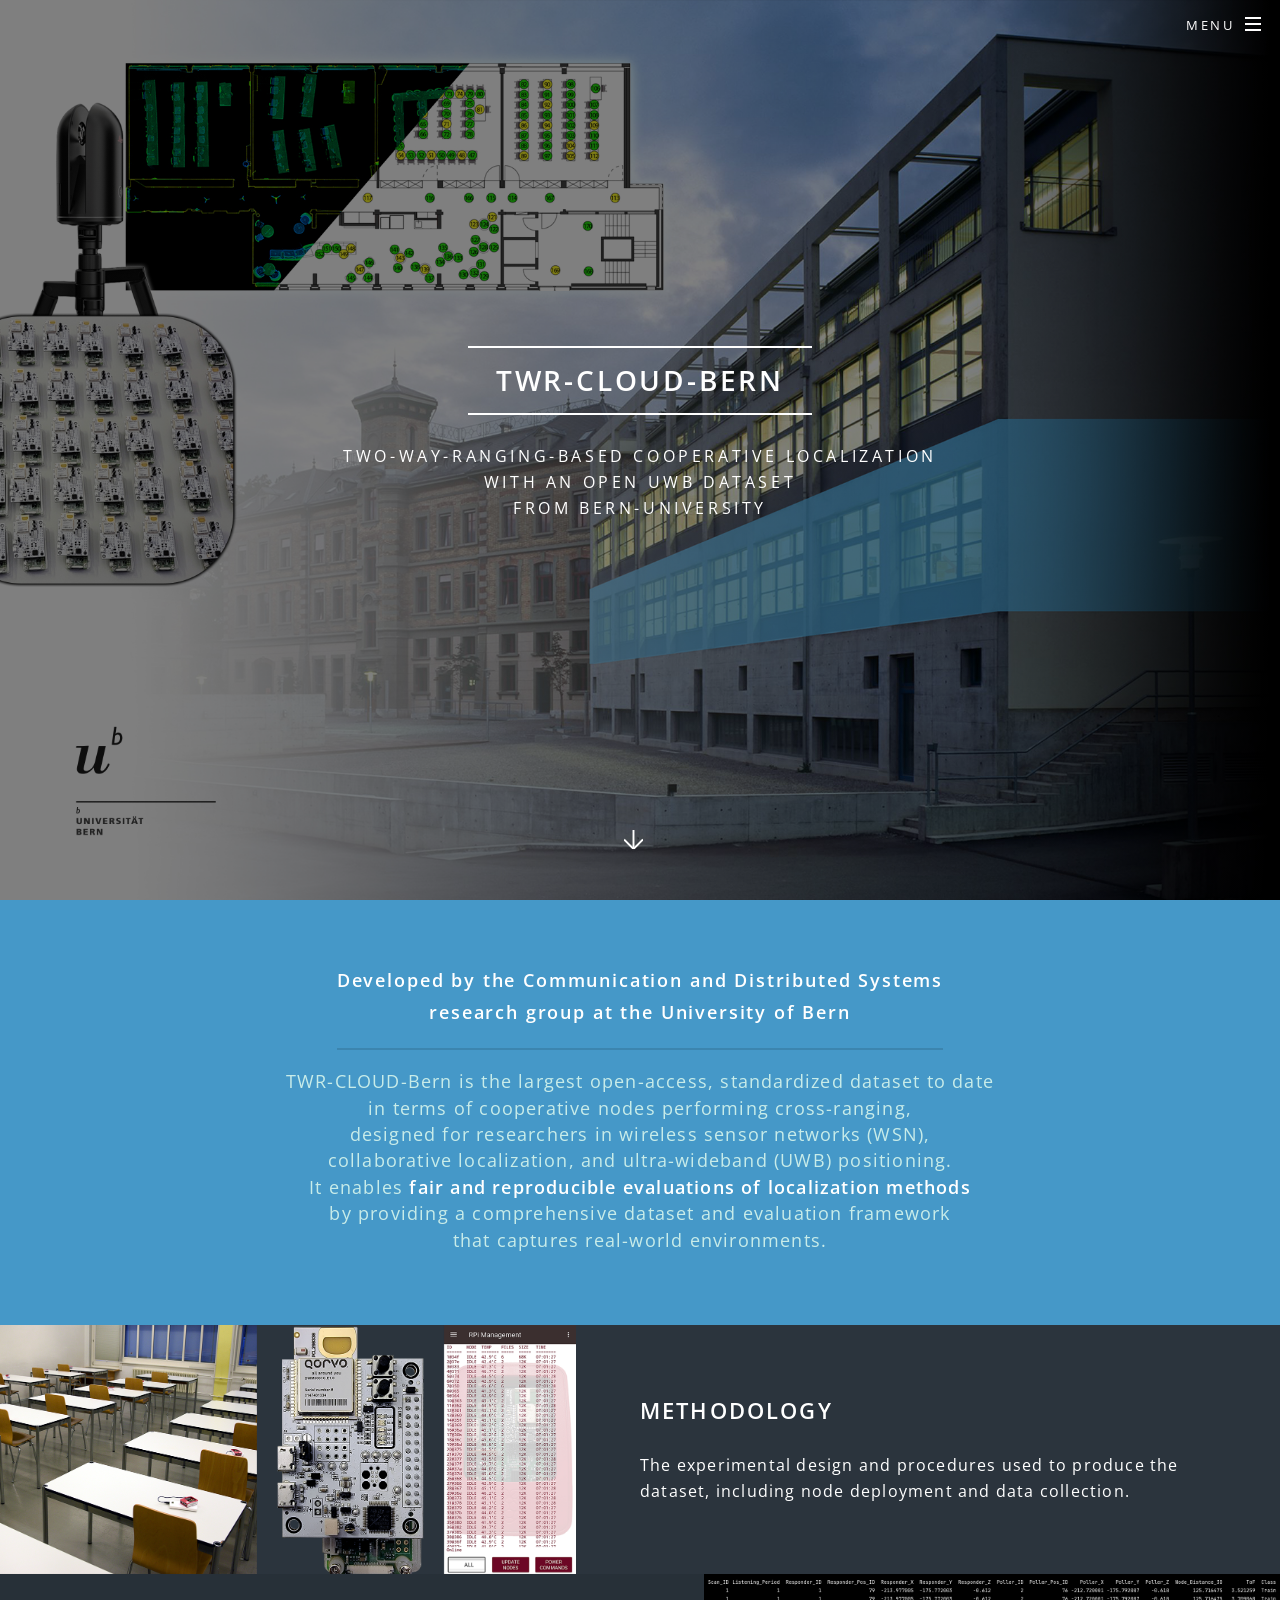
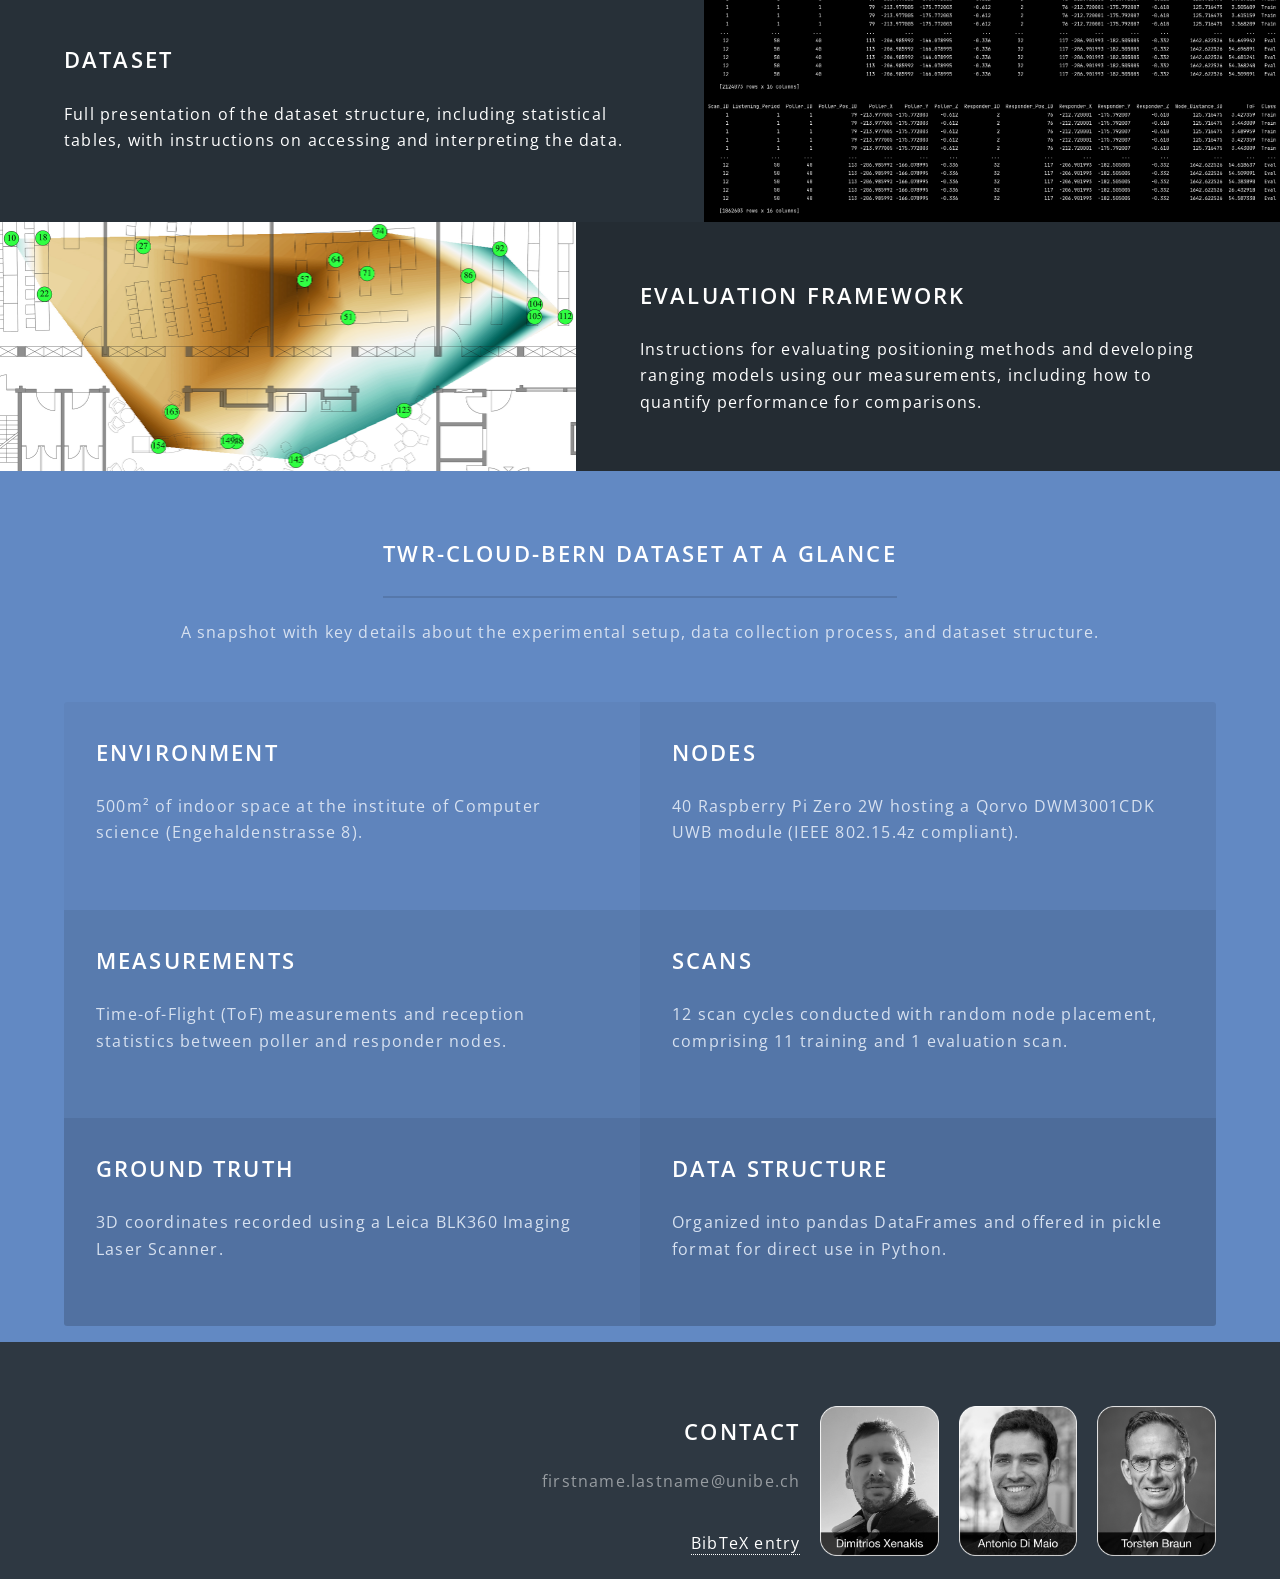
<file: public/index.html>
<!DOCTYPE HTML>
<html lang="en">
	<head>
		<title>TWR-CLOUD-Bern</title>
		<meta charset="utf-8" />
		<meta name="viewport" content="width=device-width, initial-scale=1, user-scalable=no" />
		<meta name="robots" content="noindex, nofollow">
		<link rel="stylesheet" href="assets/css/main.css" />
		<noscript><link rel="stylesheet" href="assets/css/noscript.css" /></noscript>
	</head>

	<body class="landing is-preload">

		<!-- Page Wrapper -->
			<div id="page-wrapper">

				<!-- Header -->
					<header id="header" class="alt">
						<h1>TWR-CLOUD-Bern</h1>
						<nav id="naiv">
							<ul>
								<li class="special">
									<a href="#menu" class="menuToggle"><span>Menu</span></a>
									<div id="menu">
										<ul>
											<li><a href="index.html"><img src="content/images/home.png" alt="Home TWR-CLOUD-Bern" style="width:15px; vertical-align:middle; margin-right:5px;"> Home</a></li>
											<li><a class="icon fa-lightbulb" href="methodology.html">Methodology</a></li>
											<li><a class="icon fa-list-alt" href="dataset.html">Dataset</a></li>
											<li><a class="icon fa-chart-bar" href="evaluation_framework.html">Evaluation Framework</a></li>
										</ul>
									</div>
								</li>
							</ul>
						</nav>
					</header>

				<!-- Banner -->
					<section id="banner">
						<div class="inner">
							<h2>TWR-CLOUD-Bern</h2>
							<p>Two-Way-Ranging-based Cooperative Localization<br />
								with an Open UWB Dataset<br />
								from Bern-University</p>
						</div>
						<a href="#one" class="more scrolly"></a>
					</section>

				<!-- One -->
					<section id="one" class="wrapper style1 special">
						<div class="inner">
							<header class="major">
								<h3>Developed by the Communication and Distributed Systems<br />
									research group at the University of Bern</h3>
								<p>
									TWR-CLOUD-Bern is the largest open-access, standardized dataset to date<br />
									in terms of cooperative nodes performing cross-ranging, <br />
									designed for researchers in wireless sensor networks (WSN), <br />
									collaborative localization, and ultra-wideband (UWB) positioning.<br />
									It enables <b>fair and reproducible evaluations of localization methods</b><br />
									by providing a comprehensive dataset and evaluation framework<br />
									that captures real-world environments.
								</p>
							</header>
						</div>
					</section>

				<!-- Two -->
					<section id="two" class="wrapper alt style2">
						<section class="spotlight">
							<div class="image"><img src="content/images/methodology.png" alt="Methodology" /></div><div class="content">
								<h2>Methodology</h2>
								<p>The experimental design and procedures used to produce the dataset, including node deployment and data collection.</p>
							</div>
						</section>
						<section class="spotlight">
							<div class="image"><img src="content/images/dataset.jpg" alt="Dataset" /></div><div class="content">
								<h2>Dataset</h2>
								<p>Full presentation of the dataset structure, including statistical tables, with instructions on accessing and interpreting the data.</p>
							</div>
						</section>
						<section class="spotlight">
							<div class="image"><img src="content/images/evaluation_framework.jpg" alt="Evaluation Framework" /></div><div class="content">
								<h2>Evaluation Framework</h2>
								<p>Instructions for evaluating positioning methods and developing ranging models using our measurements, including how to quantify performance for comparisons.</p>
							</div>
						</section>
					</section>

				<!-- Three -->
					<section id="three" class="wrapper style3 special">
						<div class="inner">
							<header class="major">
								<h2>TWR-Cloud-Bern Dataset at a Glance</h2>
								<p>A snapshot with key details about the experimental setup, data collection process, and dataset structure.</p>
							</header>
							<ul class="features">
								<li>
									<h2>Environment</h2>
									<p>500m² of indoor space at the institute of Computer science (Engehaldenstrasse 8).</p>
								</li>
								<li>
									<h2>Nodes</h2>
									<p>40 Raspberry Pi Zero 2W hosting a Qorvo DWM3001CDK UWB module (IEEE 802.15.4z compliant).</p>
								</li>
								<li>
									<h2>Measurements</h2>
									<p>Time-of-Flight (ToF) measurements and reception statistics between poller and responder nodes.</p>
								</li>
								<li>
									<h2>Scans</h2>
									<p>12 scan cycles conducted with random node placement, comprising 11 training and 1 evaluation scan.</p>
								</li>
								<li>
									<h2>Ground truth</h2>
									<p>3D coordinates recorded using a Leica BLK360 Imaging Laser Scanner.</p>
								</li>
								<li>
									<h2>Data Structure</h2>
									<p>Organized into pandas DataFrames and offered in pickle format for direct use in Python.</p>
								</li>
							</ul>
						</div>
					</section>

				<!-- CTA -->
				<section class="wrapper style4">
					<div class="inner" style="display: flex; align-items: center;">
						<div class="text-content" style="flex: 1; text-align: right; padding-right: 20px;">
							<header>
								<h2>Contact</h2>
								<p>firstname.lastname@unibe.ch</p>
								<a href="content/twrcloudbern2024.bib" download="twrcloudbern2024.bib">BibTeX entry</a>
							</header>
						</div>
						<div class="image-container" style="display: flex; justify-content: flex-start; gap: 20px;">
							<div style="text-align: center;">
								<img src="content/images/authors/Xenakis.png" alt="Dimitrios Xenakis" style="width: auto; height: 150px;">
							</div>
							<div style="text-align: center;">
								<img src="content/images/authors/DiMaio.png" alt="Antonio Di Maio" style="width: auto; height: 150px;">
							</div>
							<div style="text-align: center;">
								<img src="content/images/authors/Braun.png" alt="Torsten Braun" style="width: auto; height: 150px;">
							</div>
						</div>
					</div>
				</section>
			</div>

		<!-- Scripts -->
			<script src="assets/js/jquery.min.js"></script>
			<script src="assets/js/jquery.scrollex.min.js"></script>
			<script src="assets/js/jquery.scrolly.min.js"></script>
			<script src="assets/js/browser.min.js"></script>
			<script src="assets/js/breakpoints.min.js"></script>
			<script src="assets/js/util.js"></script>
			<script src="assets/js/main.js"></script>

	</body>
</html>
</file>
<file: public/assets/css/noscript.css>
/*
	Spectral by Pixelarity
	pixelarity.com | hello@pixelarity.com
	License: pixelarity.com/license
*/

/* Banner */

	body.is-preload #banner h2 {
		-moz-transform: none;
		-webkit-transform: none;
		-ms-transform: none;
		transform: none;
		opacity: 1;
	}

		body.is-preload #banner h2:before, body.is-preload #banner h2:after {
			width: 100%;
		}

	body.is-preload #banner .more {
		-moz-transform: none;
		-webkit-transform: none;
		-ms-transform: none;
		transform: none;
		opacity: 1;
	}

	body.is-preload #banner:after {
		opacity: 0;
	}
</file>
<file: public/assets/css/main.css>
@import url(fontawesome-all.min.css);
@import url("https://fonts.googleapis.com/css?family=Open+Sans:400,400italic,600,600italic,800,800italic");

html, body, div, span, applet, object,
iframe, h1, h2, h3, h4, h5, h6, p, blockquote,
pre, a, abbr, acronym, address, big, cite,
code, del, dfn, em, img, ins, kbd, q, s, samp,
small, strike, strong, sub, sup, tt, var, b,
u, i, center, dl, dt, dd, ol, ul, li, fieldset,
form, label, legend, table, caption, tbody,
tfoot, thead, tr, th, td, article, aside,
canvas, details, embed, figure, figcaption,
footer, header, hgroup, menu, nav, output, ruby,
section, summary, time, mark, audio, video {
	margin: 0;
	padding: 0;
	border: 0;
	font: inherit;
	vertical-align: baseline;}

article, aside, details, figcaption, figure,
footer, header, hgroup, menu, nav, section {
	display: block;}



body {
	line-height: 1;
}

.jtext {
	text-align: justify;
}

.compact-table {
	width: 100%;
	font-size: 0.9em;
}

.compact-table th, .compact-table td {
	border: 1px solid #ddd;
	padding: 0 8px 0 8px;
}

.compact-table th {
	background-color: #2e3842;
}

ol, ul {
	list-style: none;
}

blockquote, q {
	quotes: none;
}

	blockquote:before, blockquote:after, q:before, q:after {
		content: none;
	}

table {
	border-collapse: collapse;
	border-spacing: 0;
}

body {
	-webkit-text-size-adjust: none;
}

mark {
	background-color: transparent;
	color: inherit;
}

input::-moz-focus-inner {
	border: 0;
	padding: 0;
}

input, select, textarea {
	-moz-appearance: none;
	-webkit-appearance: none;
	-ms-appearance: none;
	appearance: none;
}

/* Basic */

	@-ms-viewport {
		width: device-width;
	}

	html {
		box-sizing: border-box;
	}

	*, *:before, *:after {
		box-sizing: inherit;
	}

	body {
		background: #2e3842;
	}

		body.is-preload *, body.is-preload *:before, body.is-preload *:after {
			-moz-animation: none !important;
			-webkit-animation: none !important;
			-ms-animation: none !important;
			animation: none !important;
			-moz-transition: none !important;
			-webkit-transition: none !important;
			-ms-transition: none !important;
			transition: none !important;
		}

	body, input, select, textarea {
		color: #fff;
		font-family: "Open Sans", Helvetica, sans-serif;
		font-size: 15pt;
		font-weight: 400;
		letter-spacing: 0.075em;
		line-height: 1.65em;
	}

		@media screen and (max-width: 1680px) {

			body, input, select, textarea {
				font-size: 13pt;
			}

		}

		@media screen and (max-width: 1280px) {

			body, input, select, textarea {
				font-size: 12pt;
			}

		}

		@media screen and (max-width: 736px) {

			body, input, select, textarea {
				font-size: 11pt;
				letter-spacing: 0.0375em;
			}

		}

	a {
		-moz-transition: color 0.2s ease, border-bottom-color 0.2s ease;
		-webkit-transition: color 0.2s ease, border-bottom-color 0.2s ease;
		-ms-transition: color 0.2s ease, border-bottom-color 0.2s ease;
		transition: color 0.2s ease, border-bottom-color 0.2s ease;
		border-bottom: dotted 1px;
		color: inherit;
		text-decoration: none;
	}

		a:hover {
			border-bottom-color: transparent;
		}

	strong, b {
		color: #fff;
		font-weight: 600;
	}

	em, i {
		font-style: italic;
	}

	p {
		margin: 0 0 2em 0;
	}

	h1, h2, h3, h4, h5, h6 {
		color: #fff;
		font-weight: 600;
		letter-spacing: 0.1em;
		line-height: 1em;
		margin: 0 0 1em 0;
	}

		h1 a, h2 a, h3 a, h4 a, h5 a, h6 a {
			color: inherit;
			text-decoration: none;
		}

	h2 {
		font-size: 1.35em;
		line-height: 1.75em;
		text-transform: uppercase;
	}

		@media screen and (max-width: 736px) {

			h2 {
				font-size: 1.1em;
				line-height: 1.65em;
			}

		}

	h3 {
		font-size: 1.15em;
		line-height: 1.75em;
	}

		@media screen and (max-width: 736px) {

			h3 {
				font-size: 1em;
				line-height: 1.65em;
			}

		}

	h4 {
		font-size: 1em;
		line-height: 1.5em;
	}

	h5 {
		font-size: 0.8em;
		line-height: 1.5em;
	}

	h6 {
		font-size: 0.7em;
		line-height: 1.5em;
	}

	sub {
		font-size: 0.8em;
		position: relative;
		top: 0.5em;
	}

	sup {
		font-size: 0.8em;
		position: relative;
		top: -0.5em;
	}

	hr {
		border: 0;
		border-bottom: solid 2px #fff;
		margin: 2em 0;
	}

		hr.major {
			margin: 4.5em 0;
		}

	blockquote {
		border-left: solid 4px #fff;
		font-style: italic;
		margin: 0 0 2em 0;
		padding: 0.5em 0 0.5em 2em;
	}

	code {
		background: rgba(144, 144, 144, 0.25);
		border-radius: 3px;
		font-family: "Courier New", monospace;
		font-size: 0.9em;
		letter-spacing: 0;
		margin: 0 0.25em;
		padding: 0.25em 0.65em;
	}

	pre {
		-webkit-overflow-scrolling: touch;
		font-family: "Courier New", monospace;
		font-size: 0.9em;
		margin: 0 0 2em 0;
	}

		pre code {
			display: block;
			line-height: 1.75em;
			padding: 1em 1.5em;
			overflow-x: auto;
		}

	.align-left {
		text-align: left;
	}

	.align-center {
		text-align: center;
	}

	.align-right {
		text-align: right;
	}

/* Row */

	.row {
		display: flex;
		flex-wrap: wrap;
		box-sizing: border-box;
		align-items: stretch;
	}

		.row > * {
			box-sizing: border-box;
		}

		.row.gtr-uniform > * > :last-child {
			margin-bottom: 0;
		}

		.row.aln-left {
			justify-content: flex-start;
		}

		.row.aln-center {
			justify-content: center;
		}

		.row.aln-right {
			justify-content: flex-end;
		}

		.row.aln-top {
			align-items: flex-start;
		}

		.row.aln-middle {
			align-items: center;
		}

		.row.aln-bottom {
			align-items: flex-end;
		}

		.row > .imp {
			order: -1;
		}

		.row > .col-1 {
			width: 8.33333%;
		}

		.row > .off-1 {
			margin-left: 8.33333%;
		}

		.row > .col-2 {
			width: 16.66667%;
		}

		.row > .off-2 {
			margin-left: 16.66667%;
		}

		.row > .col-3 {
			width: 25%;
		}

		.row > .off-3 {
			margin-left: 25%;
		}

		.row > .col-4 {
			width: 33.33333%;
		}

		.row > .off-4 {
			margin-left: 33.33333%;
		}

		.row > .col-5 {
			width: 41.66667%;
		}

		.row > .off-5 {
			margin-left: 41.66667%;
		}

		.row > .col-6 {
			width: 50%;
		}

		.row > .off-6 {
			margin-left: 50%;
		}

		.row > .col-7 {
			width: 58.33333%;
		}

		.row > .off-7 {
			margin-left: 58.33333%;
		}

		.row > .col-8 {
			width: 66.66667%;
		}

		.row > .off-8 {
			margin-left: 66.66667%;
		}

		.row > .col-9 {
			width: 75%;
		}

		.row > .off-9 {
			margin-left: 75%;
		}

		.row > .col-10 {
			width: 83.33333%;
		}

		.row > .off-10 {
			margin-left: 83.33333%;
		}

		.row > .col-11 {
			width: 91.66667%;
		}

		.row > .off-11 {
			margin-left: 91.66667%;
		}

		.row > .col-12 {
			width: 100%;
		}

		.row > .off-12 {
			margin-left: 100%;
		}

		.row.gtr-0 {
			margin-top: 0;
			margin-left: 0em;
		}

			.row.gtr-0 > * {
				padding: 0 0 0 0em;
			}

			.row.gtr-0.gtr-uniform {
				margin-top: 0em;
			}

				.row.gtr-0.gtr-uniform > * {
					padding-top: 0em;
				}

		.row.gtr-25 {
			margin-top: 0;
			margin-left: -0.375em;
		}

			.row.gtr-25 > * {
				padding: 0 0 0 0.375em;
			}

			.row.gtr-25.gtr-uniform {
				margin-top: -0.375em;
			}

				.row.gtr-25.gtr-uniform > * {
					padding-top: 0.375em;
				}

		.row.gtr-50 {
			margin-top: 0;
			margin-left: -0.75em;
		}

			.row.gtr-50 > * {
				padding: 0 0 0 0.75em;
			}

			.row.gtr-50.gtr-uniform {
				margin-top: -0.75em;
			}

				.row.gtr-50.gtr-uniform > * {
					padding-top: 0.75em;
				}

		.row {
			margin-top: 0;
			margin-left: -1.5em;
		}

			.row > * {
				padding: 0 0 0 1.5em;
			}

			.row.gtr-uniform {
				margin-top: -1.5em;
			}

				.row.gtr-uniform > * {
					padding-top: 1.5em;
				}

		.row.gtr-150 {
			margin-top: 0;
			margin-left: -2.25em;
		}

			.row.gtr-150 > * {
				padding: 0 0 0 2.25em;
			}

			.row.gtr-150.gtr-uniform {
				margin-top: -2.25em;
			}

				.row.gtr-150.gtr-uniform > * {
					padding-top: 2.25em;
				}

		.row.gtr-200 {
			margin-top: 0;
			margin-left: -3em;
		}

			.row.gtr-200 > * {
				padding: 0 0 0 3em;
			}

			.row.gtr-200.gtr-uniform {
				margin-top: -3em;
			}

				.row.gtr-200.gtr-uniform > * {
					padding-top: 3em;
				}

		@media screen and (max-width: 1680px) {

			.row {
				display: flex;
				flex-wrap: wrap;
				box-sizing: border-box;
				align-items: stretch;
			}

				.row > * {
					box-sizing: border-box;
				}

				.row.gtr-uniform > * > :last-child {
					margin-bottom: 0;
				}

				.row.aln-left {
					justify-content: flex-start;
				}

				.row.aln-center {
					justify-content: center;
				}

				.row.aln-right {
					justify-content: flex-end;
				}

				.row.aln-top {
					align-items: flex-start;
				}

				.row.aln-middle {
					align-items: center;
				}

				.row.aln-bottom {
					align-items: flex-end;
				}

				.row > .imp-xlarge {
					order: -1;
				}

				.row > .col-1-xlarge {
					width: 8.33333%;
				}

				.row > .off-1-xlarge {
					margin-left: 8.33333%;
				}

				.row > .col-2-xlarge {
					width: 16.66667%;
				}

				.row > .off-2-xlarge {
					margin-left: 16.66667%;
				}

				.row > .col-3-xlarge {
					width: 25%;
				}

				.row > .off-3-xlarge {
					margin-left: 25%;
				}

				.row > .col-4-xlarge {
					width: 33.33333%;
				}

				.row > .off-4-xlarge {
					margin-left: 33.33333%;
				}

				.row > .col-5-xlarge {
					width: 41.66667%;
				}

				.row > .off-5-xlarge {
					margin-left: 41.66667%;
				}

				.row > .col-6-xlarge {
					width: 50%;
				}

				.row > .off-6-xlarge {
					margin-left: 50%;
				}

				.row > .col-7-xlarge {
					width: 58.33333%;
				}

				.row > .off-7-xlarge {
					margin-left: 58.33333%;
				}

				.row > .col-8-xlarge {
					width: 66.66667%;
				}

				.row > .off-8-xlarge {
					margin-left: 66.66667%;
				}

				.row > .col-9-xlarge {
					width: 75%;
				}

				.row > .off-9-xlarge {
					margin-left: 75%;
				}

				.row > .col-10-xlarge {
					width: 83.33333%;
				}

				.row > .off-10-xlarge {
					margin-left: 83.33333%;
				}

				.row > .col-11-xlarge {
					width: 91.66667%;
				}

				.row > .off-11-xlarge {
					margin-left: 91.66667%;
				}

				.row > .col-12-xlarge {
					width: 100%;
				}

				.row > .off-12-xlarge {
					margin-left: 100%;
				}

				.row.gtr-0 {
					margin-top: 0;
					margin-left: 0em;
				}

					.row.gtr-0 > * {
						padding: 0 0 0 0em;
					}

					.row.gtr-0.gtr-uniform {
						margin-top: 0em;
					}

						.row.gtr-0.gtr-uniform > * {
							padding-top: 0em;
						}

				.row.gtr-25 {
					margin-top: 0;
					margin-left: -0.375em;
				}

					.row.gtr-25 > * {
						padding: 0 0 0 0.375em;
					}

					.row.gtr-25.gtr-uniform {
						margin-top: -0.375em;
					}

						.row.gtr-25.gtr-uniform > * {
							padding-top: 0.375em;
						}

				.row.gtr-50 {
					margin-top: 0;
					margin-left: -0.75em;
				}

					.row.gtr-50 > * {
						padding: 0 0 0 0.75em;
					}

					.row.gtr-50.gtr-uniform {
						margin-top: -0.75em;
					}

						.row.gtr-50.gtr-uniform > * {
							padding-top: 0.75em;
						}

				.row {
					margin-top: 0;
					margin-left: -1.5em;
				}

					.row > * {
						padding: 0 0 0 1.5em;
					}

					.row.gtr-uniform {
						margin-top: -1.5em;
					}

						.row.gtr-uniform > * {
							padding-top: 1.5em;
						}

				.row.gtr-150 {
					margin-top: 0;
					margin-left: -2.25em;
				}

					.row.gtr-150 > * {
						padding: 0 0 0 2.25em;
					}

					.row.gtr-150.gtr-uniform {
						margin-top: -2.25em;
					}

						.row.gtr-150.gtr-uniform > * {
							padding-top: 2.25em;
						}

				.row.gtr-200 {
					margin-top: 0;
					margin-left: -3em;
				}

					.row.gtr-200 > * {
						padding: 0 0 0 3em;
					}

					.row.gtr-200.gtr-uniform {
						margin-top: -3em;
					}

						.row.gtr-200.gtr-uniform > * {
							padding-top: 3em;
						}

		}

		@media screen and (max-width: 1280px) {

			.row {
				display: flex;
				flex-wrap: wrap;
				box-sizing: border-box;
				align-items: stretch;
			}

				.row > * {
					box-sizing: border-box;
				}

				.row.gtr-uniform > * > :last-child {
					margin-bottom: 0;
				}

				.row.aln-left {
					justify-content: flex-start;
				}

				.row.aln-center {
					justify-content: center;
				}

				.row.aln-right {
					justify-content: flex-end;
				}

				.row.aln-top {
					align-items: flex-start;
				}

				.row.aln-middle {
					align-items: center;
				}

				.row.aln-bottom {
					align-items: flex-end;
				}

				.row > .imp-large {
					order: -1;
				}

				.row > .col-1-large {
					width: 8.33333%;
				}

				.row > .off-1-large {
					margin-left: 8.33333%;
				}

				.row > .col-2-large {
					width: 16.66667%;
				}

				.row > .off-2-large {
					margin-left: 16.66667%;
				}

				.row > .col-3-large {
					width: 25%;
				}

				.row > .off-3-large {
					margin-left: 25%;
				}

				.row > .col-4-large {
					width: 33.33333%;
				}

				.row > .off-4-large {
					margin-left: 33.33333%;
				}

				.row > .col-5-large {
					width: 41.66667%;
				}

				.row > .off-5-large {
					margin-left: 41.66667%;
				}

				.row > .col-6-large {
					width: 50%;
				}

				.row > .off-6-large {
					margin-left: 50%;
				}

				.row > .col-7-large {
					width: 58.33333%;
				}

				.row > .off-7-large {
					margin-left: 58.33333%;
				}

				.row > .col-8-large {
					width: 66.66667%;
				}

				.row > .off-8-large {
					margin-left: 66.66667%;
				}

				.row > .col-9-large {
					width: 75%;
				}

				.row > .off-9-large {
					margin-left: 75%;
				}

				.row > .col-10-large {
					width: 83.33333%;
				}

				.row > .off-10-large {
					margin-left: 83.33333%;
				}

				.row > .col-11-large {
					width: 91.66667%;
				}

				.row > .off-11-large {
					margin-left: 91.66667%;
				}

				.row > .col-12-large {
					width: 100%;
				}

				.row > .off-12-large {
					margin-left: 100%;
				}

				.row.gtr-0 {
					margin-top: 0;
					margin-left: 0em;
				}

					.row.gtr-0 > * {
						padding: 0 0 0 0em;
					}

					.row.gtr-0.gtr-uniform {
						margin-top: 0em;
					}

						.row.gtr-0.gtr-uniform > * {
							padding-top: 0em;
						}

				.row.gtr-25 {
					margin-top: 0;
					margin-left: -0.375em;
				}

					.row.gtr-25 > * {
						padding: 0 0 0 0.375em;
					}

					.row.gtr-25.gtr-uniform {
						margin-top: -0.375em;
					}

						.row.gtr-25.gtr-uniform > * {
							padding-top: 0.375em;
						}

				.row.gtr-50 {
					margin-top: 0;
					margin-left: -0.75em;
				}

					.row.gtr-50 > * {
						padding: 0 0 0 0.75em;
					}

					.row.gtr-50.gtr-uniform {
						margin-top: -0.75em;
					}

						.row.gtr-50.gtr-uniform > * {
							padding-top: 0.75em;
						}

				.row {
					margin-top: 0;
					margin-left: -1.5em;
				}

					.row > * {
						padding: 0 0 0 1.5em;
					}

					.row.gtr-uniform {
						margin-top: -1.5em;
					}

						.row.gtr-uniform > * {
							padding-top: 1.5em;
						}

				.row.gtr-150 {
					margin-top: 0;
					margin-left: -2.25em;
				}

					.row.gtr-150 > * {
						padding: 0 0 0 2.25em;
					}

					.row.gtr-150.gtr-uniform {
						margin-top: -2.25em;
					}

						.row.gtr-150.gtr-uniform > * {
							padding-top: 2.25em;
						}

				.row.gtr-200 {
					margin-top: 0;
					margin-left: -3em;
				}

					.row.gtr-200 > * {
						padding: 0 0 0 3em;
					}

					.row.gtr-200.gtr-uniform {
						margin-top: -3em;
					}

						.row.gtr-200.gtr-uniform > * {
							padding-top: 3em;
						}

		}

		@media screen and (max-width: 980px) {

			.row {
				display: flex;
				flex-wrap: wrap;
				box-sizing: border-box;
				align-items: stretch;
			}

				.row > * {
					box-sizing: border-box;
				}

				.row.gtr-uniform > * > :last-child {
					margin-bottom: 0;
				}

				.row.aln-left {
					justify-content: flex-start;
				}

				.row.aln-center {
					justify-content: center;
				}

				.row.aln-right {
					justify-content: flex-end;
				}

				.row.aln-top {
					align-items: flex-start;
				}

				.row.aln-middle {
					align-items: center;
				}

				.row.aln-bottom {
					align-items: flex-end;
				}

				.row > .imp-medium {
					order: -1;
				}

				.row > .col-1-medium {
					width: 8.33333%;
				}

				.row > .off-1-medium {
					margin-left: 8.33333%;
				}

				.row > .col-2-medium {
					width: 16.66667%;
				}

				.row > .off-2-medium {
					margin-left: 16.66667%;
				}

				.row > .col-3-medium {
					width: 25%;
				}

				.row > .off-3-medium {
					margin-left: 25%;
				}

				.row > .col-4-medium {
					width: 33.33333%;
				}

				.row > .off-4-medium {
					margin-left: 33.33333%;
				}

				.row > .col-5-medium {
					width: 41.66667%;
				}

				.row > .off-5-medium {
					margin-left: 41.66667%;
				}

				.row > .col-6-medium {
					width: 50%;
				}

				.row > .off-6-medium {
					margin-left: 50%;
				}

				.row > .col-7-medium {
					width: 58.33333%;
				}

				.row > .off-7-medium {
					margin-left: 58.33333%;
				}

				.row > .col-8-medium {
					width: 66.66667%;
				}

				.row > .off-8-medium {
					margin-left: 66.66667%;
				}

				.row > .col-9-medium {
					width: 75%;
				}

				.row > .off-9-medium {
					margin-left: 75%;
				}

				.row > .col-10-medium {
					width: 83.33333%;
				}

				.row > .off-10-medium {
					margin-left: 83.33333%;
				}

				.row > .col-11-medium {
					width: 91.66667%;
				}

				.row > .off-11-medium {
					margin-left: 91.66667%;
				}

				.row > .col-12-medium {
					width: 100%;
				}

				.row > .off-12-medium {
					margin-left: 100%;
				}

				.row.gtr-0 {
					margin-top: 0;
					margin-left: 0em;
				}

					.row.gtr-0 > * {
						padding: 0 0 0 0em;
					}

					.row.gtr-0.gtr-uniform {
						margin-top: 0em;
					}

						.row.gtr-0.gtr-uniform > * {
							padding-top: 0em;
						}

				.row.gtr-25 {
					margin-top: 0;
					margin-left: -0.375em;
				}

					.row.gtr-25 > * {
						padding: 0 0 0 0.375em;
					}

					.row.gtr-25.gtr-uniform {
						margin-top: -0.375em;
					}

						.row.gtr-25.gtr-uniform > * {
							padding-top: 0.375em;
						}

				.row.gtr-50 {
					margin-top: 0;
					margin-left: -0.75em;
				}

					.row.gtr-50 > * {
						padding: 0 0 0 0.75em;
					}

					.row.gtr-50.gtr-uniform {
						margin-top: -0.75em;
					}

						.row.gtr-50.gtr-uniform > * {
							padding-top: 0.75em;
						}

				.row {
					margin-top: 0;
					margin-left: -1.5em;
				}

					.row > * {
						padding: 0 0 0 1.5em;
					}

					.row.gtr-uniform {
						margin-top: -1.5em;
					}

						.row.gtr-uniform > * {
							padding-top: 1.5em;
						}

				.row.gtr-150 {
					margin-top: 0;
					margin-left: -2.25em;
				}

					.row.gtr-150 > * {
						padding: 0 0 0 2.25em;
					}

					.row.gtr-150.gtr-uniform {
						margin-top: -2.25em;
					}

						.row.gtr-150.gtr-uniform > * {
							padding-top: 2.25em;
						}

				.row.gtr-200 {
					margin-top: 0;
					margin-left: -3em;
				}

					.row.gtr-200 > * {
						padding: 0 0 0 3em;
					}

					.row.gtr-200.gtr-uniform {
						margin-top: -3em;
					}

						.row.gtr-200.gtr-uniform > * {
							padding-top: 3em;
						}

		}

		@media screen and (max-width: 736px) {

			.row {
				display: flex;
				flex-wrap: wrap;
				box-sizing: border-box;
				align-items: stretch;
			}

				.row > * {
					box-sizing: border-box;
				}

				.row.gtr-uniform > * > :last-child {
					margin-bottom: 0;
				}

				.row.aln-left {
					justify-content: flex-start;
				}

				.row.aln-center {
					justify-content: center;
				}

				.row.aln-right {
					justify-content: flex-end;
				}

				.row.aln-top {
					align-items: flex-start;
				}

				.row.aln-middle {
					align-items: center;
				}

				.row.aln-bottom {
					align-items: flex-end;
				}

				.row > .imp-small {
					order: -1;
				}

				.row > .col-1-small {
					width: 8.33333%;
				}

				.row > .off-1-small {
					margin-left: 8.33333%;
				}

				.row > .col-2-small {
					width: 16.66667%;
				}

				.row > .off-2-small {
					margin-left: 16.66667%;
				}

				.row > .col-3-small {
					width: 25%;
				}

				.row > .off-3-small {
					margin-left: 25%;
				}

				.row > .col-4-small {
					width: 33.33333%;
				}

				.row > .off-4-small {
					margin-left: 33.33333%;
				}

				.row > .col-5-small {
					width: 41.66667%;
				}

				.row > .off-5-small {
					margin-left: 41.66667%;
				}

				.row > .col-6-small {
					width: 50%;
				}

				.row > .off-6-small {
					margin-left: 50%;
				}

				.row > .col-7-small {
					width: 58.33333%;
				}

				.row > .off-7-small {
					margin-left: 58.33333%;
				}

				.row > .col-8-small {
					width: 66.66667%;
				}

				.row > .off-8-small {
					margin-left: 66.66667%;
				}

				.row > .col-9-small {
					width: 75%;
				}

				.row > .off-9-small {
					margin-left: 75%;
				}

				.row > .col-10-small {
					width: 83.33333%;
				}

				.row > .off-10-small {
					margin-left: 83.33333%;
				}

				.row > .col-11-small {
					width: 91.66667%;
				}

				.row > .off-11-small {
					margin-left: 91.66667%;
				}

				.row > .col-12-small {
					width: 100%;
				}

				.row > .off-12-small {
					margin-left: 100%;
				}

				.row.gtr-0 {
					margin-top: 0;
					margin-left: 0em;
				}

					.row.gtr-0 > * {
						padding: 0 0 0 0em;
					}

					.row.gtr-0.gtr-uniform {
						margin-top: 0em;
					}

						.row.gtr-0.gtr-uniform > * {
							padding-top: 0em;
						}

				.row.gtr-25 {
					margin-top: 0;
					margin-left: -0.375em;
				}

					.row.gtr-25 > * {
						padding: 0 0 0 0.375em;
					}

					.row.gtr-25.gtr-uniform {
						margin-top: -0.375em;
					}

						.row.gtr-25.gtr-uniform > * {
							padding-top: 0.375em;
						}

				.row.gtr-50 {
					margin-top: 0;
					margin-left: -0.75em;
				}

					.row.gtr-50 > * {
						padding: 0 0 0 0.75em;
					}

					.row.gtr-50.gtr-uniform {
						margin-top: -0.75em;
					}

						.row.gtr-50.gtr-uniform > * {
							padding-top: 0.75em;
						}

				.row {
					margin-top: 0;
					margin-left: -1.5em;
				}

					.row > * {
						padding: 0 0 0 1.5em;
					}

					.row.gtr-uniform {
						margin-top: -1.5em;
					}

						.row.gtr-uniform > * {
							padding-top: 1.5em;
						}

				.row.gtr-150 {
					margin-top: 0;
					margin-left: -2.25em;
				}

					.row.gtr-150 > * {
						padding: 0 0 0 2.25em;
					}

					.row.gtr-150.gtr-uniform {
						margin-top: -2.25em;
					}

						.row.gtr-150.gtr-uniform > * {
							padding-top: 2.25em;
						}

				.row.gtr-200 {
					margin-top: 0;
					margin-left: -3em;
				}

					.row.gtr-200 > * {
						padding: 0 0 0 3em;
					}

					.row.gtr-200.gtr-uniform {
						margin-top: -3em;
					}

						.row.gtr-200.gtr-uniform > * {
							padding-top: 3em;
						}

		}

		@media screen and (max-width: 480px) {

			.row {
				display: flex;
				flex-wrap: wrap;
				box-sizing: border-box;
				align-items: stretch;
			}

				.row > * {
					box-sizing: border-box;
				}

				.row.gtr-uniform > * > :last-child {
					margin-bottom: 0;
				}

				.row.aln-left {
					justify-content: flex-start;
				}

				.row.aln-center {
					justify-content: center;
				}

				.row.aln-right {
					justify-content: flex-end;
				}

				.row.aln-top {
					align-items: flex-start;
				}

				.row.aln-middle {
					align-items: center;
				}

				.row.aln-bottom {
					align-items: flex-end;
				}

				.row > .imp-xsmall {
					order: -1;
				}

				.row > .col-1-xsmall {
					width: 8.33333%;
				}

				.row > .off-1-xsmall {
					margin-left: 8.33333%;
				}

				.row > .col-2-xsmall {
					width: 16.66667%;
				}

				.row > .off-2-xsmall {
					margin-left: 16.66667%;
				}

				.row > .col-3-xsmall {
					width: 25%;
				}

				.row > .off-3-xsmall {
					margin-left: 25%;
				}

				.row > .col-4-xsmall {
					width: 33.33333%;
				}

				.row > .off-4-xsmall {
					margin-left: 33.33333%;
				}

				.row > .col-5-xsmall {
					width: 41.66667%;
				}

				.row > .off-5-xsmall {
					margin-left: 41.66667%;
				}

				.row > .col-6-xsmall {
					width: 50%;
				}

				.row > .off-6-xsmall {
					margin-left: 50%;
				}

				.row > .col-7-xsmall {
					width: 58.33333%;
				}

				.row > .off-7-xsmall {
					margin-left: 58.33333%;
				}

				.row > .col-8-xsmall {
					width: 66.66667%;
				}

				.row > .off-8-xsmall {
					margin-left: 66.66667%;
				}

				.row > .col-9-xsmall {
					width: 75%;
				}

				.row > .off-9-xsmall {
					margin-left: 75%;
				}

				.row > .col-10-xsmall {
					width: 83.33333%;
				}

				.row > .off-10-xsmall {
					margin-left: 83.33333%;
				}

				.row > .col-11-xsmall {
					width: 91.66667%;
				}

				.row > .off-11-xsmall {
					margin-left: 91.66667%;
				}

				.row > .col-12-xsmall {
					width: 100%;
				}

				.row > .off-12-xsmall {
					margin-left: 100%;
				}

				.row.gtr-0 {
					margin-top: 0;
					margin-left: 0em;
				}

					.row.gtr-0 > * {
						padding: 0 0 0 0em;
					}

					.row.gtr-0.gtr-uniform {
						margin-top: 0em;
					}

						.row.gtr-0.gtr-uniform > * {
							padding-top: 0em;
						}

				.row.gtr-25 {
					margin-top: 0;
					margin-left: -0.375em;
				}

					.row.gtr-25 > * {
						padding: 0 0 0 0.375em;
					}

					.row.gtr-25.gtr-uniform {
						margin-top: -0.375em;
					}

						.row.gtr-25.gtr-uniform > * {
							padding-top: 0.375em;
						}

				.row.gtr-50 {
					margin-top: 0;
					margin-left: -0.75em;
				}

					.row.gtr-50 > * {
						padding: 0 0 0 0.75em;
					}

					.row.gtr-50.gtr-uniform {
						margin-top: -0.75em;
					}

						.row.gtr-50.gtr-uniform > * {
							padding-top: 0.75em;
						}

				.row {
					margin-top: 0;
					margin-left: -1.5em;
				}

					.row > * {
						padding: 0 0 0 1.5em;
					}

					.row.gtr-uniform {
						margin-top: -1.5em;
					}

						.row.gtr-uniform > * {
							padding-top: 1.5em;
						}

				.row.gtr-150 {
					margin-top: 0;
					margin-left: -2.25em;
				}

					.row.gtr-150 > * {
						padding: 0 0 0 2.25em;
					}

					.row.gtr-150.gtr-uniform {
						margin-top: -2.25em;
					}

						.row.gtr-150.gtr-uniform > * {
							padding-top: 2.25em;
						}

				.row.gtr-200 {
					margin-top: 0;
					margin-left: -3em;
				}

					.row.gtr-200 > * {
						padding: 0 0 0 3em;
					}

					.row.gtr-200.gtr-uniform {
						margin-top: -3em;
					}

						.row.gtr-200.gtr-uniform > * {
							padding-top: 3em;
						}

		}

/* Section/Article */

	section.special, article.special {
		text-align: center;
	}

	header p {
		color: rgba(255, 255, 255, 0.5);
		position: relative;
		top: -0.25em;
	}

	header h3 + p {
		font-size: 1.1em;
	}

	header h4 + p,
	header h5 + p,
	header h6 + p {
		font-size: 0.9em;
	}

	header.major {
		margin: 0 0 3.5em 0;
	}

		header.major h2, header.major h3, header.major h4, header.major h5, header.major h6 {
			border-bottom: solid 2px #fff;
			display: inline-block;
			padding-bottom: 1em;
			position: relative;
		}

			header.major h2:after, header.major h3:after, header.major h4:after, header.major h5:after, header.major h6:after {
				content: '';
				display: block;
				height: 1px;
			}

		header.major p {
			color: #fff;
			top: 0;
		}

		@media screen and (max-width: 736px) {

			header.major {
				margin: 0 0 2em 0;
			}

		}

	@media screen and (max-width: 980px) {

		header br {
			display: none;
		}

	}

/* Form */

	form {
		margin: 0 0 2em 0;
	}

	label {
		color: #fff;
		display: block;
		font-size: 0.9em;
		font-weight: 600;
		margin: 0 0 1em 0;
	}

	input[type="text"],
	input[type="password"],
	input[type="email"],
	select,
	textarea {
		-moz-appearance: none;
		-webkit-appearance: none;
		-ms-appearance: none;
		appearance: none;
		background-color: rgba(144, 144, 144, 0.25);
		border-radius: 3px;
		border: none;
		color: inherit;
		display: block;
		outline: 0;
		padding: 0 1em;
		text-decoration: none;
		width: 100%;
	}

		input[type="text"]:invalid,
		input[type="password"]:invalid,
		input[type="email"]:invalid,
		select:invalid,
		textarea:invalid {
			box-shadow: none;
		}

		input[type="text"]:focus,
		input[type="password"]:focus,
		input[type="email"]:focus,
		select:focus,
		textarea:focus {
			box-shadow: 0 0 0 2px #4598c8;
		}

	select {
		background-size: 1.25em;
		background-repeat: no-repeat;
		background-position: calc(100% - 1em) center;
		height: 2.75em;
		padding-right: 2.75em;
		text-overflow: ellipsis;
	}

		select:focus::-ms-value {
			background-color: transparent;
		}

		select::-ms-expand {
			display: none;
		}

	input[type="text"],
	input[type="password"],
	input[type="email"],
	select {
		height: 2.75em;
	}

	textarea {
		padding: 0.75em 1em;
	}

	input[type="checkbox"],
	input[type="radio"] {
		-moz-appearance: none;
		-webkit-appearance: none;
		-ms-appearance: none;
		appearance: none;
		display: block;
		float: left;
		margin-right: -2em;
		opacity: 0;
		width: 1em;
		z-index: -1;
	}

		input[type="checkbox"] + label,
		input[type="radio"] + label {
			text-decoration: none;
			color: #fff;
			cursor: pointer;
			display: inline-block;
			font-size: 1em;
			font-weight: 400;
			padding-left: 2.4em;
			padding-right: 0.75em;
			position: relative;
		}

			input[type="checkbox"] + label:before,
			input[type="radio"] + label:before {
				-moz-osx-font-smoothing: grayscale;
				-webkit-font-smoothing: antialiased;
				display: inline-block;
				font-style: normal;
				font-variant: normal;
				text-rendering: auto;
				line-height: 1;
				text-transform: none !important;
				font-family: 'Font Awesome 5 Free';
				font-weight: 900;
			}

			input[type="checkbox"] + label:before,
			input[type="radio"] + label:before {
				background: rgba(144, 144, 144, 0.25);
				border-radius: 3px;
				content: '';
				display: inline-block;
				font-size: 0.8em;
				height: 2.0625em;
				left: 0;
				line-height: 2.0625em;
				position: absolute;
				text-align: center;
				top: 0;
				width: 2.0625em;
			}

		input[type="checkbox"]:checked + label:before,
		input[type="radio"]:checked + label:before {
			background: #2e3842;
			color: #fff;
			content: '\f00c';
		}

		input[type="checkbox"]:focus + label:before,
		input[type="radio"]:focus + label:before {
			box-shadow: 0 0 0 2px #4598c8;
		}

	input[type="checkbox"] + label:before {
		border-radius: 3px;
	}

	input[type="radio"] + label:before {
		border-radius: 100%;
	}

	::-webkit-input-placeholder {
		color: rgba(255, 255, 255, 0.5) !important;
		opacity: 1.0;
	}

	:-moz-placeholder {
		color: rgba(255, 255, 255, 0.5) !important;
		opacity: 1.0;
	}

	::-moz-placeholder {
		color: rgba(255, 255, 255, 0.5) !important;
		opacity: 1.0;
	}

	:-ms-input-placeholder {
		color: rgba(255, 255, 255, 0.5) !important;
		opacity: 1.0;
	}

/* Box */

	.box {
		border-radius: 3px;
		border: solid 2px #fff;
		margin-bottom: 2em;
		padding: 1.5em;
	}

		.box > :last-child,
		.box > :last-child > :last-child,
		.box > :last-child > :last-child > :last-child {
			margin-bottom: 0;
		}

		.box.alt {
			border: 0;
			border-radius: 0;
			padding: 0;
		}

/* Icon */

	.icon {
		text-decoration: none;
		border-bottom: none;
		position: relative;
	}

		.icon:before {
			-moz-osx-font-smoothing: grayscale;
			-webkit-font-smoothing: antialiased;
			display: inline-block;
			font-style: normal;
			font-variant: normal;
			text-rendering: auto;
			line-height: 1;
			text-transform: none !important;
			font-family: 'Font Awesome 5 Free';
			font-weight: 400;
		}

		.icon > .label {
			display: none;
		}

		.icon:before {
			line-height: inherit;
		}

		.icon.solid:before {
			font-weight: 900;
		}

		.icon.brands:before {
			font-family: 'Font Awesome 5 Brands';
		}

		.icon.major {
			-moz-transform: rotate(-45deg);
			-webkit-transform: rotate(-45deg);
			-ms-transform: rotate(-45deg);
			transform: rotate(-45deg);
			border-radius: 3px;
			border: solid 2px #fff;
			display: inline-block;
			font-size: 1.35em;
			height: calc(3em + 2px);
			line-height: 3em;
			text-align: center;
			width: calc(3em + 2px);
		}

			.icon.major:before {
				-moz-transform: rotate(45deg);
				-webkit-transform: rotate(45deg);
				-ms-transform: rotate(45deg);
				transform: rotate(45deg);
				display: inline-block;
				font-size: 1.5em;
			}

			@media screen and (max-width: 736px) {

				.icon.major {
					font-size: 1em;
				}

			}

		.icon.style1 {
			color: #93d7ff;
		}

		.icon.style2 {
			color: #b8d5ff;
		}

		.icon.style3 {
			color: #a2f7c2;
		}

/* Image */

	.image {
		border-radius: 3px;
		border: 0;
		display: inline-block;
		position: relative;
	}

		.image img {
			border-radius: 3px;
			display: block;
		}

		.image.left {
			float: left;
			margin: 0 2em 2em 0;
			top: 0.25em;
		}

		.image.right {
			float: right;
			margin: 0 0 2em 2em;
			top: 0.25em;
		}

		.image.left, .image.right {
			max-width: 40%;
		}

			.image.left img, .image.right img {
				width: 100%;
			}

		.image.fit {
			display: block;
			margin: 0 0 2em 0;
			width: 100%;
		}

			.image.fit img {
				width: 100%;
			}

/* List */

	ol {
		list-style: decimal;
		margin: 0 0 2em 0;
		padding-left: 1.25em;
	}

		ol li {
			padding-left: 0.25em;
		}

	ul {
		list-style: disc;
		padding-left: 1em;
	}

		ul li {
			padding-left: 0.5em;
		}

		ul.alt {
			list-style: none;
			padding-left: 0;
		}

			ul.alt li {
				border-top: solid 1px #fff;
				padding: 0.5em 0;
			}

				ul.alt li:first-child {
					border-top: 0;
					padding-top: 0;
				}

	dl {
		margin: 0 0 2em 0;
	}

/* Actions */

	ul.actions {
		display: -moz-flex;
		display: -webkit-flex;
		display: -ms-flex;
		display: flex;
		cursor: default;
		list-style: none;
		margin-left: -1em;
		padding-left: 0;
	}

		ul.actions li {
			padding: 0 0 0 1em;
			vertical-align: middle;
		}

		ul.actions.special {
			-moz-justify-content: center;
			-webkit-justify-content: center;
			-ms-justify-content: center;
			justify-content: center;
			width: 100%;
			margin-left: 0;
		}

			ul.actions.special li:first-child {
				padding-left: 0;
			}

		ul.actions.stacked {
			-moz-flex-direction: column;
			-webkit-flex-direction: column;
			-ms-flex-direction: column;
			flex-direction: column;
			margin-left: 0;
		}

			ul.actions.stacked li {
				padding: 1em 0 0 0;
			}

				ul.actions.stacked li:first-child {
					padding-top: 0;
				}

		ul.actions.fit {
			width: calc(100% + 1em);
		}

			ul.actions.fit li {
				-moz-flex-grow: 1;
				-webkit-flex-grow: 1;
				-ms-flex-grow: 1;
				flex-grow: 1;
				-moz-flex-shrink: 1;
				-webkit-flex-shrink: 1;
				-ms-flex-shrink: 1;
				flex-shrink: 1;
				width: 100%;
			}

				ul.actions.fit li > * {
					width: 100%;
				}

			ul.actions.fit.stacked {
				width: 100%;
			}

		@media screen and (max-width: 480px) {

			ul.actions:not(.fixed) {
				-moz-flex-direction: column;
				-webkit-flex-direction: column;
				-ms-flex-direction: column;
				flex-direction: column;
				margin-left: 0;
				width: 100% !important;
			}

				ul.actions:not(.fixed) li {
					-moz-flex-grow: 1;
					-webkit-flex-grow: 1;
					-ms-flex-grow: 1;
					flex-grow: 1;
					-moz-flex-shrink: 1;
					-webkit-flex-shrink: 1;
					-ms-flex-shrink: 1;
					flex-shrink: 1;
					padding: 1em 0 0 0;
					text-align: center;
					width: 100%;
				}

					ul.actions:not(.fixed) li > * {
						width: 100%;
					}

					ul.actions:not(.fixed) li:first-child {
						padding-top: 0;
					}

					ul.actions:not(.fixed) li input[type="submit"],
					ul.actions:not(.fixed) li input[type="reset"],
					ul.actions:not(.fixed) li input[type="button"],
					ul.actions:not(.fixed) li button,
					ul.actions:not(.fixed) li .button {
						width: 100%;
					}

						ul.actions:not(.fixed) li input[type="submit"].icon:before,
						ul.actions:not(.fixed) li input[type="reset"].icon:before,
						ul.actions:not(.fixed) li input[type="button"].icon:before,
						ul.actions:not(.fixed) li button.icon:before,
						ul.actions:not(.fixed) li .button.icon:before {
							margin-left: -0.5em;
						}

		}

/* Icons */

	ul.icons {
		cursor: default;
		list-style: none;
		padding-left: 0;
	}

		ul.icons li {
			display: inline-block;
			padding: 0 1em 0 0;
		}

			ul.icons li:last-child {
				padding-right: 0 !important;
			}

		ul.icons.major {
			padding: 1em 0;
		}

			ul.icons.major li {
				padding-right: 3.5em;
			}

				@media screen and (max-width: 736px) {

					ul.icons.major li {
						padding: 0 1em !important;
					}

				}

/* Table */


	table {
		margin: 0 0 2em 0;
		width: 100%;
	}

		table tbody tr {
			/* border: solid 1px #fff; */
			border-left: 0;
			border-right: 0;
		}

			table tbody tr:nth-child(2n + 1) {
				background-color: rgba(144, 144, 144, 0.25);
			}

		table td {
			padding: 0.4em 0.4em;
		}

		table th {
			color: #fff;
			font-size: 0.9em;
			font-weight: 600;
			padding: 0 0.75em 0.75em 0.75em;
			text-align: left;
		}

		table thead {
			border-bottom: solid 2px #fff;
		}

		table tfoot {
			border-top: solid 2px #fff;
		}

		table.alt {
			border-collapse: separate;
		}

			table.alt tbody tr td {
				border: solid 1px #fff;
				border-left-width: 0;
				border-top-width: 0;
			}

				table.alt tbody tr td:first-child {
					border-left-width: 1px;
				}

			table.alt tbody tr:first-child td {
				border-top-width: 1px;
			}

			table.alt thead {
				border-bottom: 0;
			}

			table.alt tfoot {
				border-top: 0;
			}

/* Button */

	input[type="submit"],
	input[type="reset"],
	input[type="button"],
	button,
	.button {
		-moz-appearance: none;
		-webkit-appearance: none;
		-ms-appearance: none;
		appearance: none;
		-moz-transition: background-color 0.2s ease-in-out, color 0.2s ease-in-out;
		-webkit-transition: background-color 0.2s ease-in-out, color 0.2s ease-in-out;
		-ms-transition: background-color 0.2s ease-in-out, color 0.2s ease-in-out;
		transition: background-color 0.2s ease-in-out, color 0.2s ease-in-out;
		background-color: transparent;
		border-radius: 3px;
		border: 0;
		box-shadow: inset 0 0 0 2px #fff;
		color: #fff;
		cursor: pointer;
		display: inline-block;
		font-size: 0.8em;
		font-weight: 600;
		height: 3.125em;
		letter-spacing: 0.225em;
		line-height: 3.125em;
		max-width: 30em;
		padding: 0 2.75em;
		text-align: center;
		text-decoration: none;
		text-transform: uppercase;
		white-space: nowrap;
		overflow: hidden;
		text-overflow: ellipsis;
	}

		input[type="submit"]:hover,
		input[type="reset"]:hover,
		input[type="button"]:hover,
		button:hover,
		.button:hover {
			background-color: rgba(144, 144, 144, 0.25);
		}

		input[type="submit"]:active,
		input[type="reset"]:active,
		input[type="button"]:active,
		button:active,
		.button:active {
			background-color: rgba(144, 144, 144, 0.5);
		}

		input[type="submit"].icon:before,
		input[type="reset"].icon:before,
		input[type="button"].icon:before,
		button.icon:before,
		.button.icon:before {
			margin-right: 0.5em;
		}

		input[type="submit"].fit,
		input[type="reset"].fit,
		input[type="button"].fit,
		button.fit,
		.button.fit {
			width: 100%;
		}

		input[type="submit"].small,
		input[type="reset"].small,
		input[type="button"].small,
		button.small,
		.button.small {
			font-size: 0.8em;
		}

		input[type="submit"].large,
		input[type="reset"].large,
		input[type="button"].large,
		button.large,
		.button.large {
			font-size: 1.35em;
		}

		input[type="submit"].primary,
		input[type="reset"].primary,
		input[type="button"].primary,
		button.primary,
		.button.primary {
			background-color: #53b678;
			box-shadow: none !important;
			color: #ffffff !important;
		}

			input[type="submit"].primary:hover,
			input[type="reset"].primary:hover,
			input[type="button"].primary:hover,
			button.primary:hover,
			.button.primary:hover {
				background-color: #65be86 !important;
			}

			input[type="submit"].primary:active,
			input[type="reset"].primary:active,
			input[type="button"].primary:active,
			button.primary:active,
			.button.primary:active {
				background-color: #47a86c !important;
			}

		input[type="submit"].disabled, input[type="submit"]:disabled,
		input[type="reset"].disabled,
		input[type="reset"]:disabled,
		input[type="button"].disabled,
		input[type="button"]:disabled,
		button.disabled,
		button:disabled,
		.button.disabled,
		.button:disabled {
			pointer-events: none;
			opacity: 0.25;
		}

		@media screen and (max-width: 736px) {

			input[type="submit"],
			input[type="reset"],
			input[type="button"],
			button,
			.button {
				height: 3.75em;
				line-height: 3.75em;
			}

		}

/* Features */

	.features {
		display: -moz-flex;
		display: -webkit-flex;
		display: -ms-flex;
		display: flex;
		-moz-flex-wrap: wrap;
		-webkit-flex-wrap: wrap;
		-ms-flex-wrap: wrap;
		flex-wrap: wrap;
		-moz-justify-content: center;
		-webkit-justify-content: center;
		-ms-justify-content: center;
		justify-content: center;
		list-style: none;
		padding: 0;
		width: 100%;
	}

		.features li {
			padding: 2em 2em 2em 2em ;
			display: block;
			position: relative;
			text-align: left;
			width: 50%;
		}

			.features li:nth-child(1) {
				background-color: rgba(0, 0, 0, 0.035);
			}

			.features li:nth-child(2) {
				background-color: rgba(0, 0, 0, 0.07);
			}

			.features li:nth-child(3) {
				background-color: rgba(0, 0, 0, 0.105);
			}

			.features li:nth-child(4) {
				background-color: rgba(0, 0, 0, 0.14);
			}

			.features li:nth-child(5) {
				background-color: rgba(0, 0, 0, 0.175);
			}

			.features li:nth-child(6) {
				background-color: rgba(0, 0, 0, 0.21);
			}

			.features li:nth-child(7) {
				background-color: rgba(0, 0, 0, 0.245);
			}

			.features li:nth-child(8) {
				background-color: rgba(0, 0, 0, 0.28);
			}

			.features li:nth-child(9) {
				background-color: rgba(0, 0, 0, 0.315);
			}

			.features li:nth-child(10) {
				background-color: rgba(0, 0, 0, 0.35);
			}

			.features li:before {
				display: block;
				color: #93d7ff;
				position: absolute;
				left: 1.75em;
				top: 2.75em;
				font-size: 1.5em;
			}

			.features li:nth-child(1) {
				border-top-left-radius: 3px;
			}

			.features li:nth-child(2) {
				border-top-right-radius: 3px;
			}

			.features li:nth-last-child(1) {
				border-bottom-right-radius: 3px;
			}

			.features li:nth-last-child(2) {
				border-bottom-left-radius: 3px;
			}

			@media screen and (max-width: 980px) {

				.features li {
					padding: 3em 2em 1em 2em ;
					text-align: center;
				}

					.features li:before {
						left: 0;
						margin: 0 0 1em 0;
						position: relative;
						top: 0;
					}

			}

			@media screen and (max-width: 736px) {

				.features li {
					padding: 3em 0 1em 0 ;
					background-color: transparent !important;
					border-top: solid 2px #fff;
					width: 100%;
				}

					.features li:first-child {
						border-top: 0;
					}

			}

/* Spotlight */

	.spotlight {
		-moz-align-items: center;
		-webkit-align-items: center;
		-ms-align-items: center;
		align-items: center;
		display: -moz-flex;
		display: -webkit-flex;
		display: -ms-flex;
		display: flex;
	}

		.spotlight .image {
			-moz-order: 1;
			-webkit-order: 1;
			-ms-order: 1;
			order: 1;
			border-radius: 0;
			width: 45%;
		}

			.spotlight .image img {
				border-radius: 0;
				width: 100%;
			}

		.spotlight .content {
			padding: 2em 4em 0.1em 4em ;
			-moz-order: 2;
			-webkit-order: 2;
			-ms-order: 2;
			order: 2;
			max-width: 48em;
			width: 60%;
		}

		.spotlight:nth-child(2n) {
			-moz-flex-direction: row-reverse;
			-webkit-flex-direction: row-reverse;
			-ms-flex-direction: row-reverse;
			flex-direction: row-reverse;
		}

		.spotlight:nth-child(1) {
			background-color: rgba(0, 0, 0, 0.075);
		}

		.spotlight:nth-child(2) {
			background-color: rgba(0, 0, 0, 0.15);
		}

		.spotlight:nth-child(3) {
			background-color: rgba(0, 0, 0, 0.225);
		}

		.spotlight:nth-child(4) {
			background-color: rgba(0, 0, 0, 0.3);
		}

		.spotlight:nth-child(5) {
			background-color: rgba(0, 0, 0, 0.375);
		}

		.spotlight:nth-child(6) {
			background-color: rgba(0, 0, 0, 0.45);
		}

		.spotlight:nth-child(7) {
			background-color: rgba(0, 0, 0, 0.525);
		}

		.spotlight:nth-child(8) {
			background-color: rgba(0, 0, 0, 0.6);
		}

		.spotlight:nth-child(9) {
			background-color: rgba(0, 0, 0, 0.675);
		}

		.spotlight:nth-child(10) {
			background-color: rgba(0, 0, 0, 0.75);
		}

		@media screen and (max-width: 1280px) {

			.spotlight .image {
				width: 45%;
			}

			.spotlight .content {
				width: 55%;
			}

		}

		@media screen and (max-width: 980px) {

			.spotlight {
				display: block;
			}

				.spotlight br {
					display: none;
				}

				.spotlight .image {
					width: 100%;
				}

				.spotlight .content {
					padding: 4em 3em 2em 3em ;
					max-width: none;
					text-align: center;
					width: 100%;
				}

		}

		@media screen and (max-width: 736px) {

			.spotlight .content {
				padding: 3em 2em 1em 2em ;
			}

		}

/* Wrapper */

	.wrapper {
		padding: 4em 0 1em 0 ;
	}

		.wrapper > .inner {
			width: 60em;
			margin: 0 auto;
		}

			@media screen and (max-width: 1280px) {

				.wrapper > .inner {
					width: 90%;
				}

			}

			@media screen and (max-width: 980px) {

				.wrapper > .inner {
					width: 100%;
				}

			}

		.wrapper.alt {
			padding: 0;
		}

		.wrapper.style1 {
			background-color: #4598c8;
			color: #c8ece9;
		}

			.wrapper.style1 strong, .wrapper.style1 b {
				color: #ffffff;
			}

			.wrapper.style1 h2, .wrapper.style1 h3, .wrapper.style1 h4, .wrapper.style1 h5, .wrapper.style1 h6 {
				color: #ffffff;
			}

			.wrapper.style1 hr {
				border-color: rgba(0, 0, 0, 0.125);
			}

			.wrapper.style1 blockquote {
				border-color: rgba(0, 0, 0, 0.125);
			}

			.wrapper.style1 code {
				background: rgba(255, 255, 255, 0.075);
			}

			.wrapper.style1 header p {
				color: #b4d5e9;
			}

			.wrapper.style1 header.major h2, .wrapper.style1 header.major h3, .wrapper.style1 header.major h4, .wrapper.style1 header.major h5, .wrapper.style1 header.major h6 {
				border-color: rgba(0, 0, 0, 0.125);
			}

			.wrapper.style1 header.major p {
				color: #c8ece9;
			}

			.wrapper.style1 label {
				color: #ffffff;
			}

			.wrapper.style1 input[type="text"],
			.wrapper.style1 input[type="password"],
			.wrapper.style1 input[type="email"],
			.wrapper.style1 select,
			.wrapper.style1 textarea {
				background-color: rgba(255, 255, 255, 0.075);
			}

			.wrapper.style1 select {
				background-image: url("data:image/svg+xml;charset=utf8,%3Csvg xmlns='http://www.w3.org/2000/svg' width='40' height='40' preserveAspectRatio='none' viewBox='0 0 40 40'%3E%3Cpath d='M9.4,12.3l10.4,10.4l10.4-10.4c0.2-0.2,0.5-0.4,0.9-0.4c0.3,0,0.6,0.1,0.9,0.4l3.3,3.3c0.2,0.2,0.4,0.5,0.4,0.9 c0,0.4-0.1,0.6-0.4,0.9L20.7,31.9c-0.2,0.2-0.5,0.4-0.9,0.4c-0.3,0-0.6-0.1-0.9-0.4L4.3,17.3c-0.2-0.2-0.4-0.5-0.4-0.9 c0-0.4,0.1-0.6,0.4-0.9l3.3-3.3c0.2-0.2,0.5-0.4,0.9-0.4S9.1,12.1,9.4,12.3z' fill='rgba(0, 0, 0, 0.125)' /%3E%3C/svg%3E");
			}

				.wrapper.style1 select option {
					color: #ffffff;
					background: #4598c8;
				}

			.wrapper.style1 input[type="checkbox"] + label,
			.wrapper.style1 input[type="radio"] + label {
				color: #c8ece9;
			}

				.wrapper.style1 input[type="checkbox"] + label:before,
				.wrapper.style1 input[type="radio"] + label:before {
					background: rgba(255, 255, 255, 0.075);
				}

			.wrapper.style1 input[type="checkbox"]:checked + label:before,
			.wrapper.style1 input[type="radio"]:checked + label:before {
				background: #ffffff;
				color: #4598c8;
			}

			.wrapper.style1 ::-webkit-input-placeholder {
				color: #b4d5e9 !important;
			}

			.wrapper.style1 :-moz-placeholder {
				color: #b4d5e9 !important;
			}

			.wrapper.style1 ::-moz-placeholder {
				color: #b4d5e9 !important;
			}

			.wrapper.style1 :-ms-input-placeholder {
				color: #b4d5e9 !important;
			}

			.wrapper.style1 .formerize-placeholder {
				color: #b4d5e9 !important;
			}

			.wrapper.style1 .icon.major {
				border-color: rgba(0, 0, 0, 0.125);
			}

			.wrapper.style1 ul.alt li {
				border-color: rgba(0, 0, 0, 0.125);
			}

			.wrapper.style1 table tbody tr {
				border-color: rgba(0, 0, 0, 0.125);
			}

				.wrapper.style1 table tbody tr:nth-child(2n + 1) {
					background-color: rgba(255, 255, 255, 0.075);
				}

			.wrapper.style1 table th {
				color: #ffffff;
			}

			.wrapper.style1 table thead {
				border-color: rgba(0, 0, 0, 0.125);
			}

			.wrapper.style1 table tfoot {
				border-color: rgba(0, 0, 0, 0.125);
			}

			.wrapper.style1 table.alt tbody tr td {
				border-color: rgba(0, 0, 0, 0.125);
			}

			.wrapper.style1 input[type="submit"],
			.wrapper.style1 input[type="reset"],
			.wrapper.style1 input[type="button"],
			.wrapper.style1 button,
			.wrapper.style1 .button {
				box-shadow: inset 0 0 0 2px rgba(0, 0, 0, 0.125);
				color: #ffffff;
			}

				.wrapper.style1 input[type="submit"]:hover,
				.wrapper.style1 input[type="reset"]:hover,
				.wrapper.style1 input[type="button"]:hover,
				.wrapper.style1 button:hover,
				.wrapper.style1 .button:hover {
					background-color: rgba(255, 255, 255, 0.075);
				}

				.wrapper.style1 input[type="submit"]:active,
				.wrapper.style1 input[type="reset"]:active,
				.wrapper.style1 input[type="button"]:active,
				.wrapper.style1 button:active,
				.wrapper.style1 .button:active {
					background-color: rgba(255, 255, 255, 0.2);
				}

			@media screen and (max-width: 736px) {

				.wrapper.style1 .features li {
					border-top-color: rgba(0, 0, 0, 0.125);
				}

			}

		.wrapper.style2 {
			background-color: #2e3842;
		}

		.wrapper.style3 {
			background-color: #6289c3;
			color: #d7e1f0;
		}

			.wrapper.style3 strong, .wrapper.style3 b {
				color: #ffffff;
			}

			.wrapper.style3 h2, .wrapper.style3 h3, .wrapper.style3 h4, .wrapper.style3 h5, .wrapper.style3 h6 {
				color: #ffffff;
			}

			.wrapper.style3 hr {
				border-color: rgba(0, 0, 0, 0.125);
			}

			.wrapper.style3 blockquote {
				border-color: rgba(0, 0, 0, 0.125);
			}

			.wrapper.style3 code {
				background: rgba(255, 255, 255, 0.075);
			}

			.wrapper.style3 header p {
				color: #b9bad4;
			}

			.wrapper.style3 header.major h2, .wrapper.style3 header.major h3, .wrapper.style3 header.major h4, .wrapper.style3 header.major h5, .wrapper.style3 header.major h6 {
				border-color: rgba(0, 0, 0, 0.125);
			}

			.wrapper.style3 header.major p {
				color: #d7e1f0;
			}

			.wrapper.style3 label {
				color: #ffffff;
			}

			.wrapper.style3 input[type="text"],
			.wrapper.style3 input[type="password"],
			.wrapper.style3 input[type="email"],
			.wrapper.style3 select,
			.wrapper.style3 textarea {
				background-color: rgba(255, 255, 255, 0.075);
			}

			.wrapper.style3 select {
				background-image: url("data:image/svg+xml;charset=utf8,%3Csvg xmlns='http://www.w3.org/2000/svg' width='40' height='40' preserveAspectRatio='none' viewBox='0 0 40 40'%3E%3Cpath d='M9.4,12.3l10.4,10.4l10.4-10.4c0.2-0.2,0.5-0.4,0.9-0.4c0.3,0,0.6,0.1,0.9,0.4l3.3,3.3c0.2,0.2,0.4,0.5,0.4,0.9 c0,0.4-0.1,0.6-0.4,0.9L20.7,31.9c-0.2,0.2-0.5,0.4-0.9,0.4c-0.3,0-0.6-0.1-0.9-0.4L4.3,17.3c-0.2-0.2-0.4-0.5-0.4-0.9 c0-0.4,0.1-0.6,0.4-0.9l3.3-3.3c0.2-0.2,0.5-0.4,0.9-0.4S9.1,12.1,9.4,12.3z' fill='rgba(0, 0, 0, 0.125)' /%3E%3C/svg%3E");
			}

				.wrapper.style3 select option {
					color: #ffffff;
					background: #6289c3;
				}

			.wrapper.style3 input[type="checkbox"] + label,
			.wrapper.style3 input[type="radio"] + label {
				color: #d7e1f0;
			}

				.wrapper.style3 input[type="checkbox"] + label:before,
				.wrapper.style3 input[type="radio"] + label:before {
					background: rgba(255, 255, 255, 0.075);
				}

			.wrapper.style3 input[type="checkbox"]:checked + label:before,
			.wrapper.style3 input[type="radio"]:checked + label:before {
				background: #ffffff;
				color: #6289c3;
			}

			.wrapper.style3 ::-webkit-input-placeholder {
				color: #b9bad4 !important;
			}

			.wrapper.style3 :-moz-placeholder {
				color: #b9bad4 !important;
			}

			.wrapper.style3 ::-moz-placeholder {
				color: #b9bad4 !important;
			}

			.wrapper.style3 :-ms-input-placeholder {
				color: #b9bad4 !important;
			}

			.wrapper.style3 .formerize-placeholder {
				color: #b9bad4 !important;
			}

			.wrapper.style3 .icon.major {
				border-color: rgba(0, 0, 0, 0.125);
			}

			.wrapper.style3 ul.alt li {
				border-color: rgba(0, 0, 0, 0.125);
			}

			.wrapper.style3 table tbody tr {
				border-color: rgba(0, 0, 0, 0.125);
			}

				.wrapper.style3 table tbody tr:nth-child(2n + 1) {
					background-color: rgba(255, 255, 255, 0.075);
				}

			.wrapper.style3 table th {
				color: #ffffff;
			}

			.wrapper.style3 table thead {
				border-color: rgba(0, 0, 0, 0.125);
			}

			.wrapper.style3 table tfoot {
				border-color: rgba(0, 0, 0, 0.125);
			}

			.wrapper.style3 table.alt tbody tr td {
				border-color: rgba(0, 0, 0, 0.125);
			}

			.wrapper.style3 input[type="submit"],
			.wrapper.style3 input[type="reset"],
			.wrapper.style3 input[type="button"],
			.wrapper.style3 button,
			.wrapper.style3 .button {
				box-shadow: inset 0 0 0 2px rgba(0, 0, 0, 0.125);
				color: #ffffff;
			}

				.wrapper.style3 input[type="submit"]:hover,
				.wrapper.style3 input[type="reset"]:hover,
				.wrapper.style3 input[type="button"]:hover,
				.wrapper.style3 button:hover,
				.wrapper.style3 .button:hover {
					background-color: rgba(255, 255, 255, 0.075);
				}

				.wrapper.style3 input[type="submit"]:active,
				.wrapper.style3 input[type="reset"]:active,
				.wrapper.style3 input[type="button"]:active,
				.wrapper.style3 button:active,
				.wrapper.style3 .button:active {
					background-color: rgba(255, 255, 255, 0.2);
				}

			@media screen and (max-width: 736px) {

				.wrapper.style3 .features li {
					border-top-color: rgba(0, 0, 0, 0.125);
				}

			}

		.wrapper.style4 {
			background-color: rgba(0, 0, 0, 0.0);
		}

		.wrapper.style5 {
			background-color: #ffffff;
			color: #4E4852;
		}
/*
			.wrapper.style5 strong, .wrapper.style5 b {
				color: #2E3842;
			}
*/
			.wrapper.style5 h2, .wrapper.style5 h3, .wrapper.style5 h4, .wrapper.style5 h5, .wrapper.style5 h6 {
				color: #2E3842;
			}

			.wrapper.style5 hr {
				border-color: #dfdfdf;
			}

			.wrapper.style5 blockquote {
				border-color: #dfdfdf;
			}

			.wrapper.style5 code {
				background: rgba(0, 0, 0, 0.0375);
			}

			.wrapper.style5 header p {
				color: #8E8892;
			}

			.wrapper.style5 header.major h2, .wrapper.style5 header.major h3, .wrapper.style5 header.major h4, .wrapper.style5 header.major h5, .wrapper.style5 header.major h6 {
				border-color: #dfdfdf;
			}

			.wrapper.style5 header.major p {
				color: #4E4852;
			}

			.wrapper.style5 label {
				color: #2E3842;
			}

			.wrapper.style5 input[type="text"],
			.wrapper.style5 input[type="password"],
			.wrapper.style5 input[type="email"],
			.wrapper.style5 select,
			.wrapper.style5 textarea {
				background-color: rgba(0, 0, 0, 0.0375);
			}

			.wrapper.style5 select {
				background-image: url("data:image/svg+xml;charset=utf8,%3Csvg xmlns='http://www.w3.org/2000/svg' width='40' height='40' preserveAspectRatio='none' viewBox='0 0 40 40'%3E%3Cpath d='M9.4,12.3l10.4,10.4l10.4-10.4c0.2-0.2,0.5-0.4,0.9-0.4c0.3,0,0.6,0.1,0.9,0.4l3.3,3.3c0.2,0.2,0.4,0.5,0.4,0.9 c0,0.4-0.1,0.6-0.4,0.9L20.7,31.9c-0.2,0.2-0.5,0.4-0.9,0.4c-0.3,0-0.6-0.1-0.9-0.4L4.3,17.3c-0.2-0.2-0.4-0.5-0.4-0.9 c0-0.4,0.1-0.6,0.4-0.9l3.3-3.3c0.2-0.2,0.5-0.4,0.9-0.4S9.1,12.1,9.4,12.3z' fill='%23dfdfdf' /%3E%3C/svg%3E");
			}

				.wrapper.style5 select option {
					color: #2E3842;
					background: #ffffff;
				}

			.wrapper.style5 input[type="checkbox"] + label,
			.wrapper.style5 input[type="radio"] + label {
				color: #4E4852;
			}

				.wrapper.style5 input[type="checkbox"] + label:before,
				.wrapper.style5 input[type="radio"] + label:before {
					background: rgba(0, 0, 0, 0.0375);
				}

			.wrapper.style5 input[type="checkbox"]:checked + label:before,
			.wrapper.style5 input[type="radio"]:checked + label:before {
				background: #2E3842;
				color: #ffffff;
			}

			.wrapper.style5 ::-webkit-input-placeholder {
				color: #8E8892 !important;
			}

			.wrapper.style5 :-moz-placeholder {
				color: #8E8892 !important;
			}

			.wrapper.style5 ::-moz-placeholder {
				color: #8E8892 !important;
			}

			.wrapper.style5 :-ms-input-placeholder {
				color: #8E8892 !important;
			}

			.wrapper.style5 .formerize-placeholder {
				color: #8E8892 !important;
			}

			.wrapper.style5 .icon.major {
				border-color: #dfdfdf;
			}

			.wrapper.style5 ul.alt li {
				border-color: #dfdfdf;
			}

			.wrapper.style5 table tbody tr {
				border-color: #dfdfdf;
			}

			.wrapper.style5 table tbody tr:nth-child(2n + 1) {
				background-color: rgba(0, 0, 0, 0.0375);
			}

			.wrapper.style5 table thead {
				border-color: #dfdfdf;
			}

			.wrapper.style5 table tfoot {
				border-color: #dfdfdf;
			}

			.wrapper.style5 table.alt tbody tr td {
				border-color: #dfdfdf;
			}

			.wrapper.style5 input[type="submit"],
			.wrapper.style5 input[type="reset"],
			.wrapper.style5 input[type="button"],
			.wrapper.style5 button,
			.wrapper.style5 .button {
				box-shadow: inset 0 0 0 2px #dfdfdf;
				color: #2E3842;
			}

				.wrapper.style5 input[type="submit"]:hover,
				.wrapper.style5 input[type="reset"]:hover,
				.wrapper.style5 input[type="button"]:hover,
				.wrapper.style5 button:hover,
				.wrapper.style5 .button:hover {
					background-color: rgba(0, 0, 0, 0.0375);
				}

				.wrapper.style5 input[type="submit"]:active,
				.wrapper.style5 input[type="reset"]:active,
				.wrapper.style5 input[type="button"]:active,
				.wrapper.style5 button:active,
				.wrapper.style5 .button:active {
					background-color: rgba(0, 0, 0, 0.1);
				}

			@media screen and (max-width: 736px) {

				.wrapper.style5 .features li {
					border-top-color: #dfdfdf;
				}

			}

		@media screen and (max-width: 980px) {

			.wrapper {
				padding: 4em 3em 2em 3em ;
			}

		}

		@media screen and (max-width: 736px) {

			.wrapper {
				padding: 3em 2em 1em 2em ;
			}

		}

/* Page Wrapper + Menu */

	#page-wrapper {
		-moz-transition: opacity 0.5s ease;
		-webkit-transition: opacity 0.5s ease;
		-ms-transition: opacity 0.5s ease;
		transition: opacity 0.5s ease;
		opacity: 1;
		padding-top: 3em;
	}

		#page-wrapper:before {
			background: rgba(0, 0, 0, 0);
			content: '';
			display: block;
			display: none;
			height: 100%;
			left: 0;
			position: fixed;
			top: 0;
			width: 100%;
			z-index: 10001;
		}

	#menu {
		-moz-transform: translateX(20em);
		-webkit-transform: translateX(20em);
		-ms-transform: translateX(20em);
		transform: translateX(20em);
		-moz-transition: -moz-transform 0.5s ease;
		-webkit-transition: -webkit-transform 0.5s ease;
		-ms-transition: -ms-transform 0.5s ease;
		transition: transform 0.5s ease;
		-webkit-overflow-scrolling: touch;
		background: #4598c8;
		color: #ffffff;
		height: 100%;
		max-width: 80%;
		overflow-y: auto;
		padding: 3em 2em;
		position: fixed;
		right: 0;
		top: 0;
		width: 20em;
		z-index: 10002;
	}

		#menu ul {
			list-style: none;
			padding: 0;
		}

			#menu ul > li {
				border-top: solid 1px rgba(0, 0, 0, 0.125);
				margin: 0.5em 0 0 0;
				padding: 0.5em 0 0 0;
			}

				#menu ul > li:first-child {
					border-top: 0 !important;
					margin-top: 0 !important;
					padding-top: 0 !important;
				}

				#menu ul > li > a {
					border: 0;
					color: inherit;
					display: block;
					font-size: 0.8em;
					letter-spacing: 0.225em;
					outline: 0;
					text-decoration: none;
					text-transform: uppercase;
				}

					@media screen and (max-width: 736px) {

						#menu ul > li > a {
							line-height: 3em;
						}

					}

		#menu .close {
			background-image: url("images/close.svg");
			background-position: 4.85em 1em;
			background-repeat: no-repeat;
			border: 0;
			cursor: pointer;
			display: block;
			height: 3em;
			position: absolute;
			right: 0;
			top: 0;
			vertical-align: middle;
			width: 7em;
		}

		@media screen and (max-width: 736px) {

			#menu {
				padding: 3em 1.5em;
			}

		}

	body.is-menu-visible #page-wrapper {
		opacity: 0.35;
	}

		body.is-menu-visible #page-wrapper:before {
			display: block;
		}

	body.is-menu-visible #menu {
		-moz-transform: translateX(0);
		-webkit-transform: translateX(0);
		-ms-transform: translateX(0);
		transform: translateX(0);
	}

/* Header */

	#header {
		-moz-transition: background-color 0.2s ease;
		-webkit-transition: background-color 0.2s ease;
		-ms-transition: background-color 0.2s ease;
		transition: background-color 0.2s ease;
		background: #2e3842;
		height: 3em;
		left: 0;
		line-height: 3em;
		position: fixed;
		top: 0;
		width: 100%;
		z-index: 10000;
	}

		#header h1 {
			-moz-transition: opacity 0.2s ease;
			-webkit-transition: opacity 0.2s ease;
			-ms-transition: opacity 0.2s ease;
			transition: opacity 0.2s ease;
			height: inherit;
			left: 1.25em;
			line-height: inherit;
			position: absolute;
			top: 0;
		}

			#header h1 a {
				border: 0;
				display: block;
				height: inherit;
				line-height: inherit;
			}

				@media screen and (max-width: 736px) {

					#header h1 a {
						font-size: 0.8em;
					}

				}

		#header nav {
			height: inherit;
			line-height: inherit;
			position: absolute;
			right: 0;
			top: 0;
		}

			#header nav > ul {
				list-style: none;
				margin: 0;
				padding: 0;
				white-space: nowrap;
			}

				#header nav > ul > li {
					display: inline-block;
					padding: 0;
				}

					#header nav > ul > li > a {
						border: 0;
						color: #fff;
						display: block;
						font-size: 0.8em;
						letter-spacing: 0.225em;
						padding: 0 1.5em;
						text-transform: uppercase;
					}

						#header nav > ul > li > a.menuToggle {
							outline: 0;
							position: relative;
						}

							#header nav > ul > li > a.menuToggle:after {
								background-image: url("images/bars.svg");
								background-position: right center;
								background-repeat: no-repeat;
								content: '';
								display: inline-block;
								height: 3.75em;
								vertical-align: top;
								width: 2em;
							}

							@media screen and (max-width: 736px) {

								#header nav > ul > li > a.menuToggle {
									padding: 0 1.5em;
								}

									#header nav > ul > li > a.menuToggle span {
										display: none;
									}

							}

						@media screen and (max-width: 736px) {

							#header nav > ul > li > a {
								padding: 0 0 0 1.5em;
							}

						}

					#header nav > ul > li:first-child {
						margin-left: 0;
					}

		#header.alt {
			background: transparent;
		}

			#header.alt h1 {
				pointer-events: none;
				opacity: 0;
			}

/* Banner */

	#banner {
		display: -moz-flex;
		display: -webkit-flex;
		display: -ms-flex;
		display: flex;
		-moz-flex-direction: column;
		-webkit-flex-direction: column;
		-ms-flex-direction: column;
		flex-direction: column;
		-moz-justify-content: center;
		-webkit-justify-content: center;
		-ms-justify-content: center;
		justify-content: center;
		cursor: default;
		height: 100vh;
		min-height: 35em;
		overflow: hidden;
		position: relative;
		text-align: center;
	}

		#banner h2 {
			-moz-transform: scale(1);
			-webkit-transform: scale(1);
			-ms-transform: scale(1);
			transform: scale(1);
			-moz-transition: -moz-transform 0.5s ease, opacity 0.5s ease;
			-webkit-transition: -webkit-transform 0.5s ease, opacity 0.5s ease;
			-ms-transition: -ms-transform 0.5s ease, opacity 0.5s ease;
			transition: transform 0.5s ease, opacity 0.5s ease;
			display: inline-block;
			font-size: 1.75em;
			opacity: 1;
			padding: 0.35em 1em;
			position: relative;
			z-index: 1;
		}

			#banner h2:before, #banner h2:after {
				-moz-transition: width 0.85s ease;
				-webkit-transition: width 0.85s ease;
				-ms-transition: width 0.85s ease;
				transition: width 0.85s ease;
				-moz-transition-delay: 0.25s;
				-webkit-transition-delay: 0.25s;
				-ms-transition-delay: 0.25s;
				transition-delay: 0.25s;
				background: #fff;
				content: '';
				display: block;
				height: 2px;
				position: absolute;
				width: 100%;
			}

			#banner h2:before {
				top: 0;
				left: 0;
			}

			#banner h2:after {
				bottom: 0;
				right: 0;
			}

		#banner p {
			letter-spacing: 0.225em;
			text-transform: uppercase;
		}

			#banner p a {
				color: inherit;
			}

		#banner .more {
			-moz-transition: -moz-transform 0.75s ease, opacity 0.75s ease;
			-webkit-transition: -webkit-transform 0.75s ease, opacity 0.75s ease;
			-ms-transition: -ms-transform 0.75s ease, opacity 0.75s ease;
			transition: transform 0.75s ease, opacity 0.75s ease;
			-moz-transition-delay: 3.5s;
			-webkit-transition-delay: 3.5s;
			-ms-transition-delay: 3.5s;
			transition-delay: 3.5s;
			-moz-transform: translateY(0);
			-webkit-transform: translateY(0);
			-ms-transform: translateY(0);
			transform: translateY(0);
			border: none;
			bottom: 0;
			color: inherit;
			font-size: 0.8em;
			height: 8.5em;
			left: 50%;
			letter-spacing: 0.225em;
			margin-left: -8.5em;
			opacity: 1;
			outline: 0;
			padding-left: 0.225em;
			position: absolute;
			text-align: center;
			text-transform: uppercase;
			width: 16em;
			z-index: 1;
		}

			#banner .more:after {
				background-image: url("images/arrow.svg");
				background-position: center;
				background-repeat: no-repeat;
				background-size: contain;
				bottom: 4em;
				content: '';
				display: block;
				height: 1.5em;
				left: 50%;
				margin: 0 0 0 -0.75em;
				position: absolute;
				width: 1.5em;
			}

		#banner:after {
			pointer-events: none;
			-moz-transition: opacity 3s ease-in-out;
			-webkit-transition: opacity 3s ease-in-out;
			-ms-transition: opacity 3s ease-in-out;
			transition: opacity 3s ease-in-out;
			-moz-transition-delay: 1.25s;
			-webkit-transition-delay: 1.25s;
			-ms-transition-delay: 1.25s;
			transition-delay: 1.25s;
			content: '';
			background: #2e3842;
			display: block;
			width: 100%;
			height: 100%;
			position: absolute;
			left: 0;
			top: 0;
			opacity: 0;
		}

		@media screen and (max-width: 736px) {

			#banner {
				padding: 7em 3em 5em 3em ;
				height: auto;
				min-height: 0;
			}

				#banner h2 {
					font-size: 1.25em;
				}

				#banner br {
					display: none;
				}

				#banner .more {
					display: none;
				}

		}

	body.is-preload #banner h2 {
		-moz-transform: scale(0.95);
		-webkit-transform: scale(0.95);
		-ms-transform: scale(0.95);
		transform: scale(0.95);
		opacity: 0;
	}

		body.is-preload #banner h2:before, body.is-preload #banner h2:after {
			width: 0;
		}

	body.is-preload #banner .more {
		-moz-transform: translateY(8.5em);
		-webkit-transform: translateY(8.5em);
		-ms-transform: translateY(8.5em);
		transform: translateY(8.5em);
		opacity: 0;
	}

	body.is-preload #banner:after {
		opacity: 1;
	}

/* CTA */

	#cta .inner {
		display: -moz-flex;
		display: -webkit-flex;
		display: -ms-flex;
		display: flex;
		max-width: 45em;
	}

		#cta .inner header {
			-moz-order: 1;
			-webkit-order: 1;
			-ms-order: 1;
			order: 1;
			padding-right: 3em;
			width: 70%;
		}

			#cta .inner header p {
				color: inherit;
			}

		#cta .inner .actions {
			-moz-order: 2;
			-webkit-order: 2;
			-ms-order: 2;
			order: 2;
			width: 30%;
		}

		@media screen and (max-width: 980px) {

			#cta .inner {
				display: block;
				text-align: center;
			}

				#cta .inner header {
					padding-right: 0;
					width: 100%;
				}

				#cta .inner .actions {
					margin-left: auto;
					margin-right: auto;
					max-width: 20em;
					width: 100%;
				}

		}

		@media screen and (max-width: 736px) {

			#cta .inner .actions {
				max-width: none;
			}

		}

/* Main */

	#main > header {
		padding: 12em 0 10em 0 ;
		background-image: -moz-linear-gradient(top, rgba(0,0,0,0.5), rgba(0,0,0,0.5)), url("../../content/images/banner.jpg");
		background-image: -webkit-linear-gradient(top, rgba(0,0,0,0.5), rgba(0,0,0,0.5)), url("../../content/images/banner.jpg");
		background-image: -ms-linear-gradient(top, rgba(0,0,0,0.5), rgba(0,0,0,0.5)), url("../../content/images/banner.jpg");
		background-image: linear-gradient(top, rgba(0,0,0,0.5), rgba(0,0,0,0.5)), url("../../content/images/banner.jpg");
		background-attachment: fixed;
		background-position: center center;
		background-repeat: no-repeat;
		background-size: cover;
		text-align: center;
	}

		#main > header h2 {
			font-size: 1.75em;
			margin: 0 0 0.5em 0;
		}

		#main > header p {
			color: inherit;
			letter-spacing: 0.225em;
			text-transform: uppercase;
			top: 0;
		}

			#main > header p a {
				color: inherit;
			}

		@media screen and (max-width: 1680px) {

			#main > header {
				padding: 10em 0 8em 0 ;
			}

		}

		@media screen and (max-width: 1280px) {

			#main > header {
				padding: 8em 3em 6em 3em ;
			}

		}

		@media screen and (max-width: 980px) {

			#main > header {
				padding: 10em 3em 8em 3em ;
			}

		}

		@media screen and (max-width: 736px) {

			#main > header {
				padding: 5em 3em 3em 3em ;
			}

				#main > header h2 {
					font-size: 1.25em;
					margin: 0 0 1em 0;
				}

		}

	body.is-mobile #main > header {
		background-attachment: scroll;
	}

/* Footer */

	#footer {
		padding: 6em 0 4em 0 ;
		background-color: #1d242a;
		text-align: center;
	}

		#footer .icons {
			font-size: 1.25em;
		}

			#footer .icons a {
				color: rgba(255, 255, 255, 0.5);
			}

				#footer .icons a:hover {
					color: #fff;
				}

		#footer .copyright {
			color: rgba(255, 255, 255, 0.5);
			font-size: 0.8em;
			letter-spacing: 0.225em;
			list-style: none;
			padding: 0;
			text-transform: uppercase;
		}

			#footer .copyright li {
				border-left: solid 1px rgba(255, 255, 255, 0.5);
				display: inline-block;
				line-height: 1em;
				margin-left: 1em;
				padding-left: 1em;
			}

				#footer .copyright li:first-child {
					border-left: 0;
					margin-left: 0;
					padding-left: 0;
				}

				#footer .copyright li a {
					color: inherit;
				}

					#footer .copyright li a:hover {
						color: #fff;
					}

				@media screen and (max-width: 480px) {

					#footer .copyright li {
						border: 0;
						display: block;
						line-height: 1.65em;
						margin: 0;
						padding: 0.5em 0;
					}

				}

		@media screen and (max-width: 980px) {

			#footer {
				padding: 4em 3em 2em 3em ;
			}

		}

		@media screen and (max-width: 736px) {

			#footer {
				padding: 3em 2em 1em 2em ;
			}

		}

/* Landing */

	body.landing #page-wrapper {
		background-image: -moz-linear-gradient(top, rgba(0,0,0,0.5), rgba(0,0,0,0.5)), url("../../content/images/banner.jpg");
		background-image: -webkit-linear-gradient(top, rgba(0,0,0,0.5), rgba(0,0,0,0.5)), url("../../content/images/banner.jpg");
		background-image: -ms-linear-gradient(top, rgba(0,0,0,0.5), rgba(0,0,0,0.5)), url("../../content/images/banner.jpg");
		background-image: linear-gradient(top, rgba(0,0,0,0.5), rgba(0,0,0,0.5)), url("../../content/images/banner.jpg");
		background-attachment: fixed;
		background-position: center center;
		background-repeat: no-repeat;
		background-size: cover;
		padding-top: 0;
	}

	body.landing #footer {
		background-color: rgba(29, 36, 42, 0.9);
	}

	body.is-mobile.landing #page-wrapper {
		background: none;
	}

	body.is-mobile.landing #banner,
	body.is-mobile.landing .wrapper.style4 {
		background-image: -moz-linear-gradient(top, rgba(0,0,0,0.5), rgba(0,0,0,0.5)), url("../../content/images/banner.jpg");
		background-image: -webkit-linear-gradient(top, rgba(0,0,0,0.5), rgba(0,0,0,0.5)), url("../../content/images/banner.jpg");
		background-image: -ms-linear-gradient(top, rgba(0,0,0,0.5), rgba(0,0,0,0.5)), url("../../content/images/banner.jpg");
		background-image: linear-gradient(top, rgba(0,0,0,0.5), rgba(0,0,0,0.5)), url("../../content/images/banner.jpg");
		background-position: center center;
		background-repeat: no-repeat;
		background-size: cover;
	}

	body.is-mobile.landing #footer {
		background-color: #1d242a;
	}

	/* Add space between the icon and the text */
	#menu ul li a.icon {
		display: inline-flex;
		align-items: center;
	}

	#menu ul li a.icon::before {
		margin-right: 8px; /* Adjust this value to add more or less space */
	}
</file>
